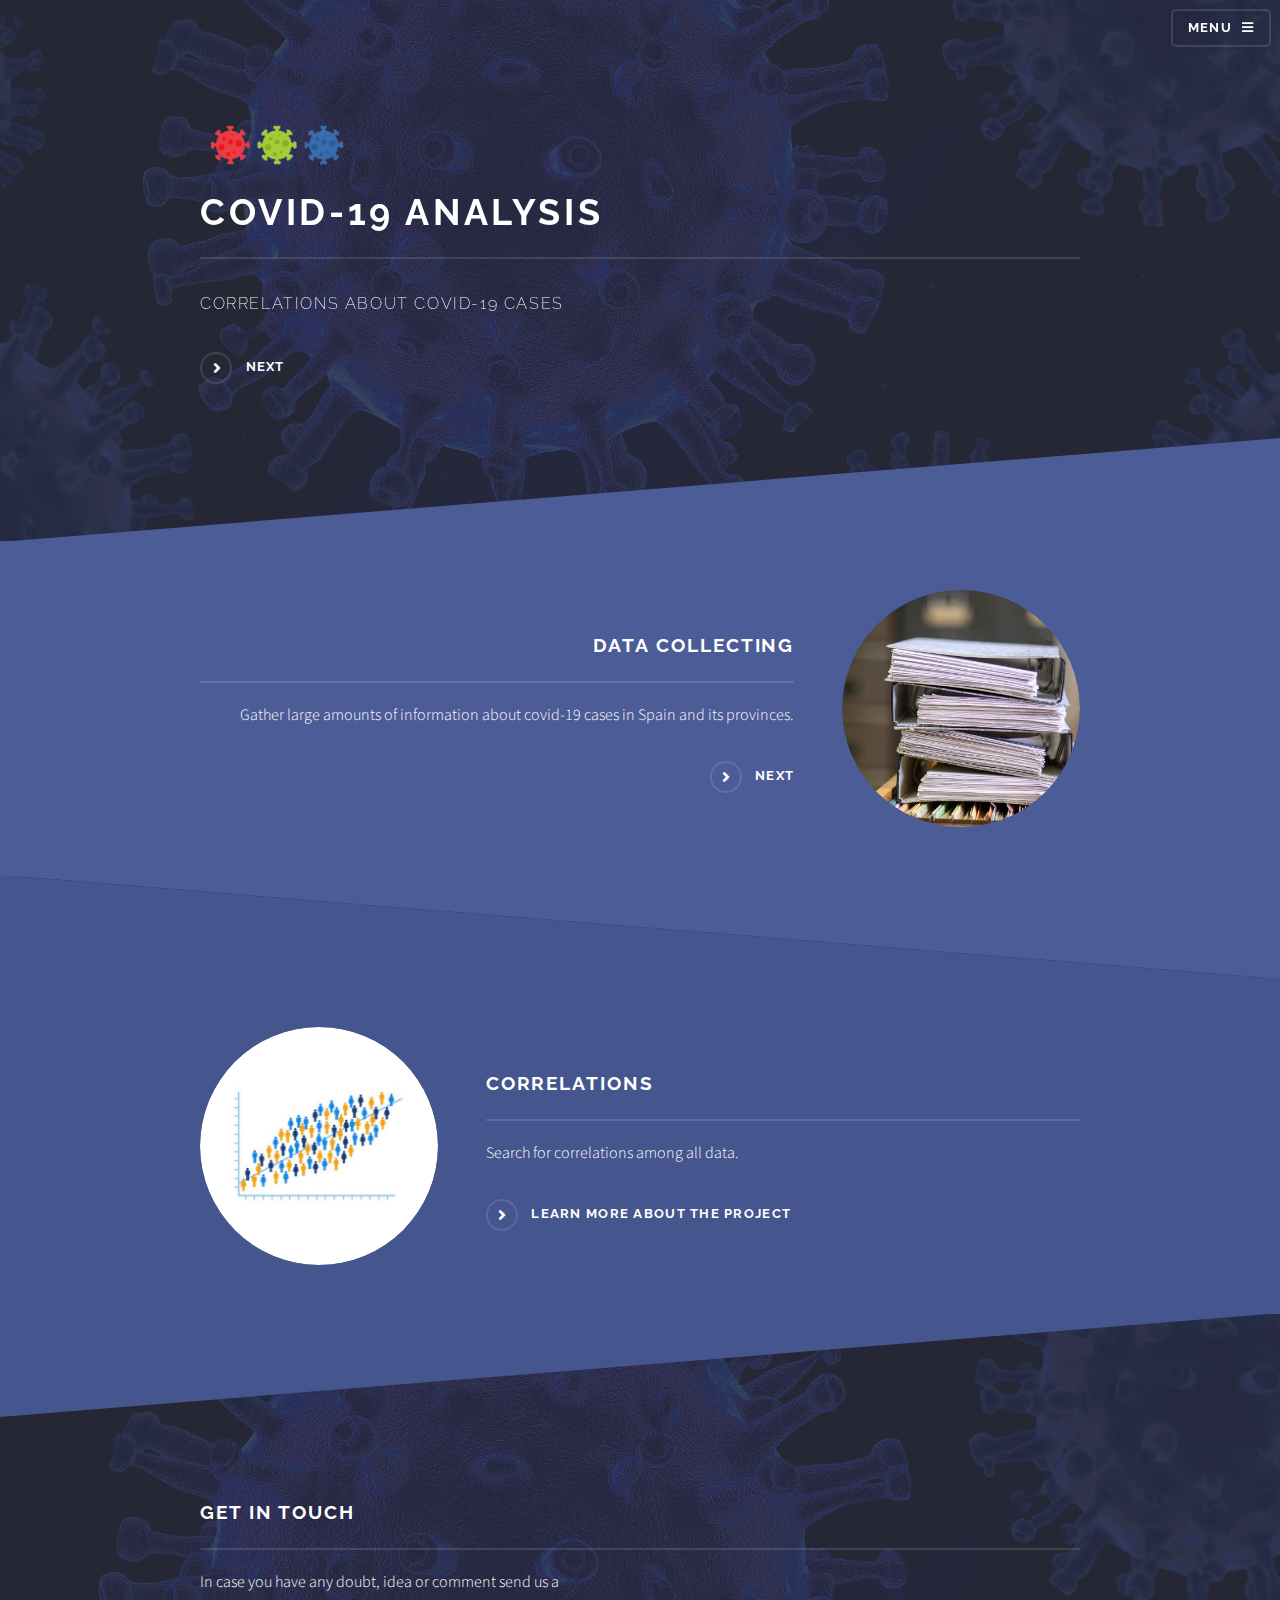
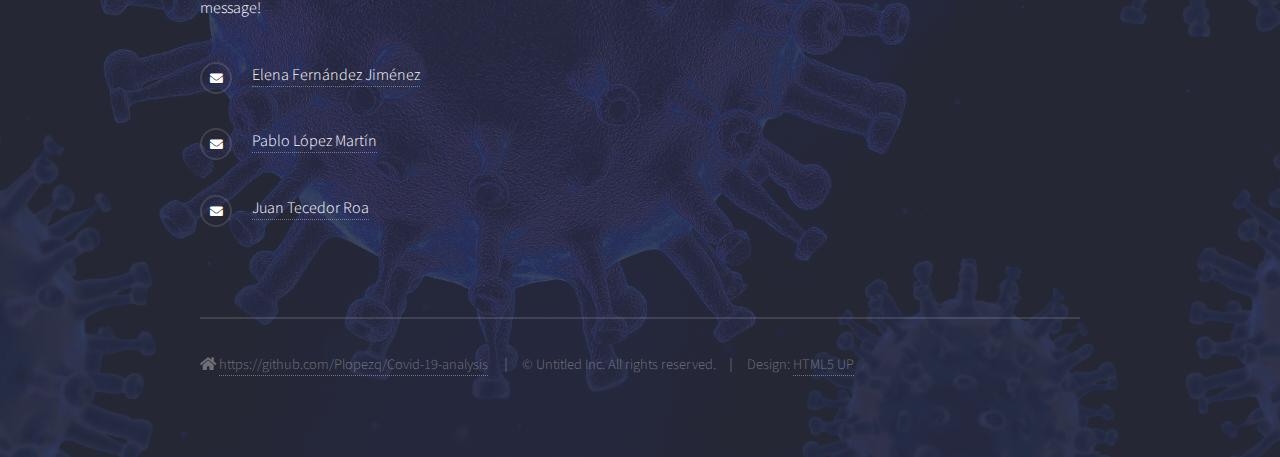
<file: index.html>
<!DOCTYPE HTML>
<!--
	Solid State by HTML5 UP
	html5up.net | @ajlkn
	Free for personal and commercial use under the CCA 3.0 license (html5up.net/license)
-->



<html>
	<head>
		<title>Main - Covid 19 analysis</title>
		<meta charset="utf-8" />
		<meta name="viewport" content="width=device-width, initial-scale=1, user-scalable=no" />
		<link rel="stylesheet" href="assets/css/main.css" />
		<noscript><link rel="stylesheet" href="assets/css/noscript.css" /></noscript>
	</head>
	<body class="is-preload">

		<!-- Page Wrapper -->
			<div id="page-wrapper">

				<!-- Header -->
					<header id="header" class="alt">
						<h1><a href="index.html">Covid-19 analysis</a></h1>
						<nav>
							<a href="#menu">Menu</a>
						</nav>
					</header>

				<!-- Menu -->
					<nav id="menu">
						<div class="inner">
							<h2>Menu</h2>
							<ul class="links">
								<li><a href="index.html">Home</a></li>
								<li><a href="generic.html">About the project</a></li>
								<li><a href="howtouse.html">How to use</a></li>
								<li><a href="results.html">Results</a></li>
								<li><a href="elements.html">Members</a></li>
							</ul>
							<a href="#" class="close">Close</a>
						</div>
					</nav>

				<!-- Banner -->
					<section id="banner">
						<div class="inner">
							<div class="image"><img src="images/covid_index2.png" alt="" /></span></div>
							<h2>Covid-19 Analysis</h2>
							<p>Correlations about covid-19 cases</a></p>
							<a href="#one" class="special">Next</a>
						</div>
					</section>

				<!-- Wrapper -->
					<section id="wrapper">

						<!-- One -->
							<section id="one" class="wrapper spotlight style1">
								<div class="inner">
									<a href="#" class="image"><img src="images/data_index.jpg" alt="" /></a>
									<div class="content">
										<h2 class="major">Data collecting</h2>
										<p>Gather large amounts of information about covid-19 cases in Spain and its provinces.</p>
										<a href="#two" class="special">Next</a>
									</div>
								</div>
							</section>

						<!-- Two -->
							<section id="two" class="wrapper alt spotlight style2">
								<div class="inner">
									<a href="#" class="image"><img src="images/correlation_index.jpg" alt="" /></a>
									<div class="content">
										<h2 class="major">Correlations</h2>
										<p>Search for correlations among all data.</p>
										<a href="generic.html" class="special">Learn more about the project</a>
									</div>
								</div>
							</section>
				<!-- Footer -->
					<section id="footer">
						<div class="inner">
							<h2 class="major">Get in touch</h2>
							<ul class="contact">
								<p>In case you have any doubt, idea or comment send us a message!</p>
								<li class="icon solid fa-envelope"><a href="mailto:elefer11@ucm.es"> Elena Fernández Jiménez </a></li>
								<li class="icon solid fa-envelope"><a href="mailto:pablop14@ucm.es"> Pablo López Martín </a></li>
								<li class="icon solid fa-envelope"><a href="mailto:jtecedor@ucm.es"> Juan Tecedor Roa </a></li>
							</ul>
							<ul class="copyright">
								<li class="icon solid fa-home"> <a href = "https://github.com/Plopezq/Covid-19-analysis">https://github.com/Plopezq/Covid-19-analysis</a></li>
								<li>&copy; Untitled Inc. All rights reserved.</li><li>Design: <a href="http://html5up.net">HTML5 UP</a></li>
							</ul>
						</div>
					</section>
			</div>

		<!-- Scripts -->
			<script src="assets/js/jquery.min.js"></script>
			<script src="assets/js/jquery.scrollex.min.js"></script>
			<script src="assets/js/browser.min.js"></script>
			<script src="assets/js/breakpoints.min.js"></script>
			<script src="assets/js/util.js"></script>
			<script src="assets/js/main.js"></script>

	</body>
</html>
</file>
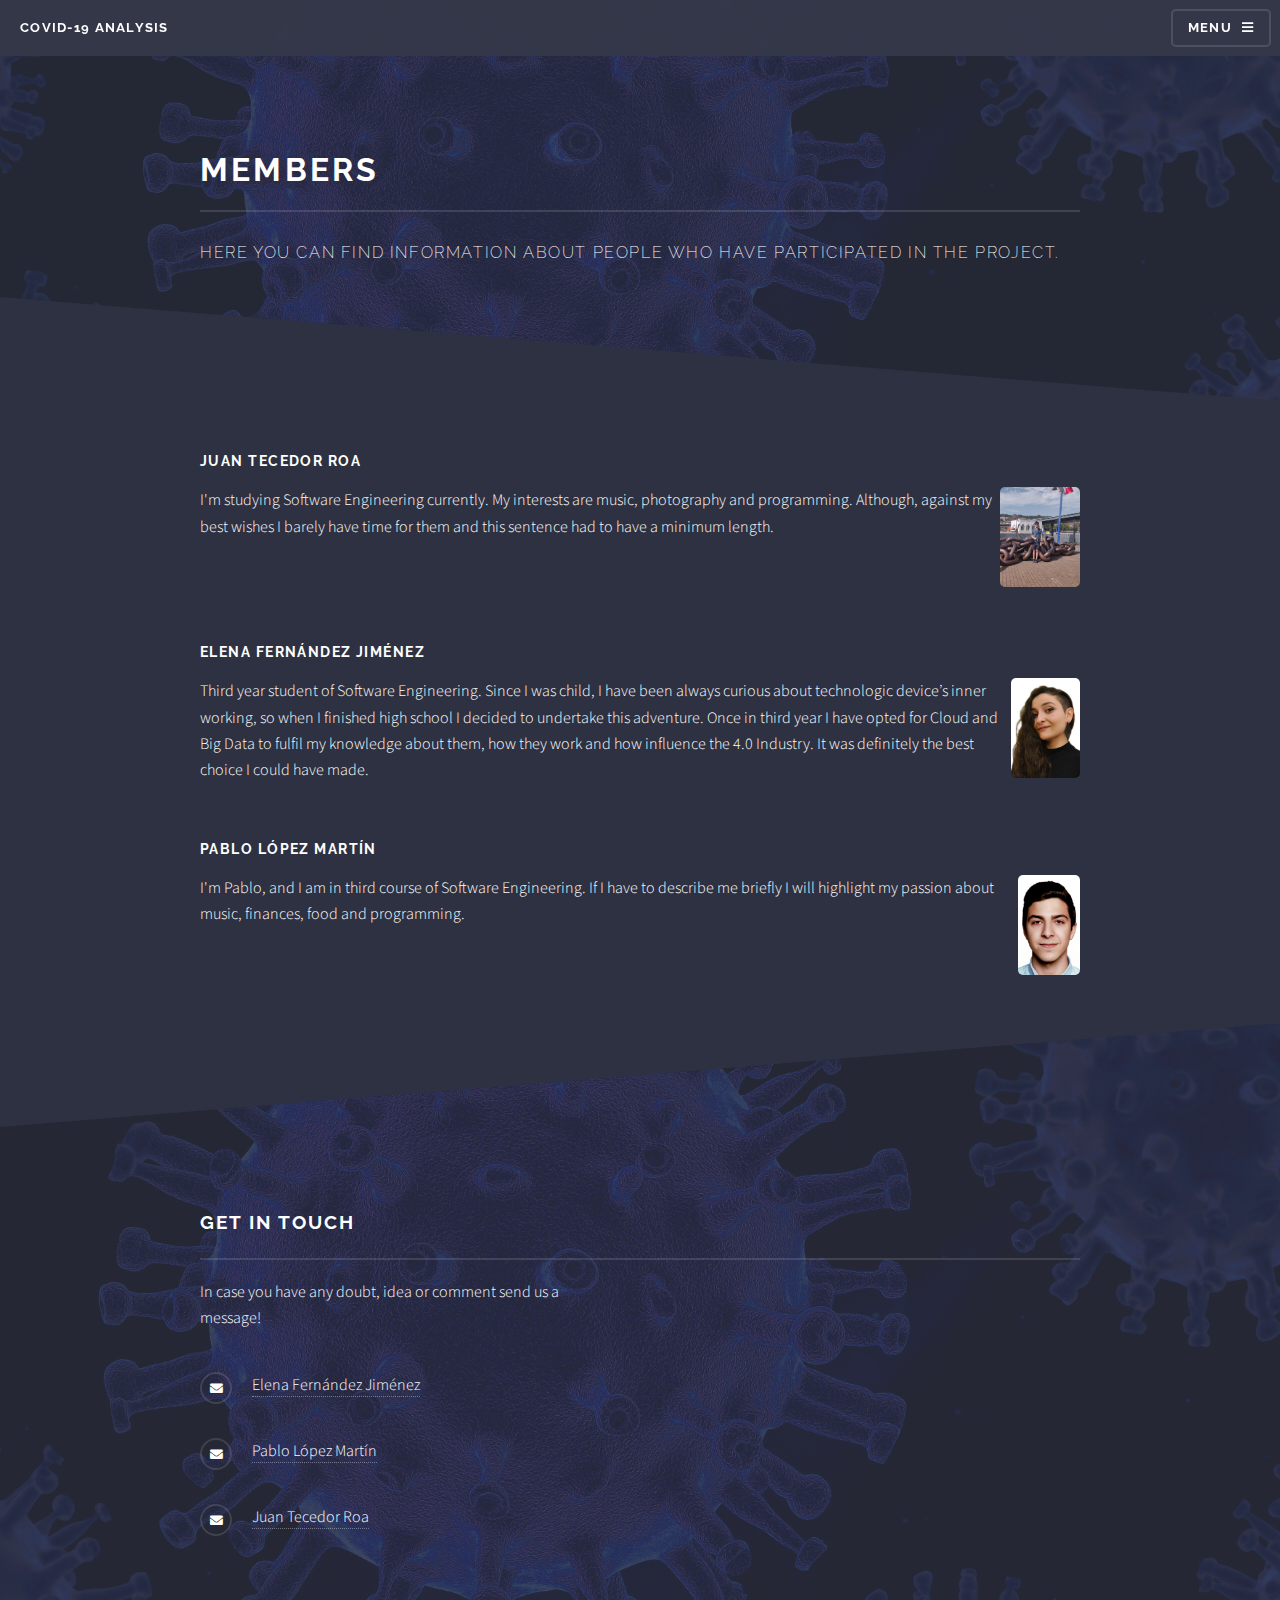
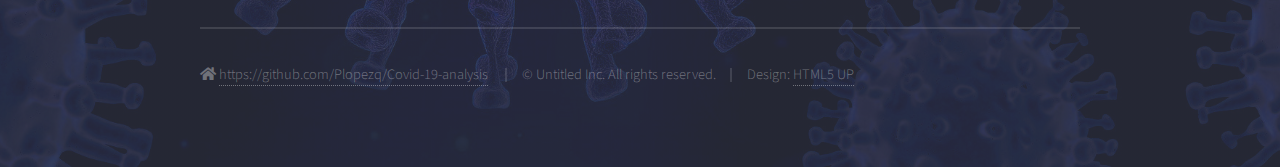
<file: elements.html>
<!DOCTYPE HTML>
<!--
	Solid State by HTML5 UP
	html5up.net | @ajlkn
	Free for personal and commercial use under the CCA 3.0 license (html5up.net/license)
-->



<html>
	<head>
		<title>Members - Covid 19 analysis</title>
		<meta charset="utf-8" />
		<meta name="viewport" content="width=device-width, initial-scale=1, user-scalable=no" />
		<link rel="stylesheet" href="assets/css/main.css" />
		<noscript><link rel="stylesheet" href="assets/css/noscript.css" /></noscript>
	</head>
	<body class="is-preload">

		<!-- Page Wrapper -->
			<div id="page-wrapper">

				<!-- Header -->
					<header id="header">
						<h1><a href="index.html">Covid-19 analysis</a></h1>
						<nav>
							<a href="#menu">Menu</a>
						</nav>
					</header>

				<!-- Menu -->
					<nav id="menu">
						<div class="inner">
							<h2>Menu</h2>
							<ul class="links">
								<li><a href="index.html">Home</a></li>
								<li><a href="generic.html">About the project</a></li>
								<li><a href="howtouse.html">How to use</a></li>
								<li><a href="results.html">Results</a></li>
								<li><a href="elements.html">Members</a></li>
							</ul>
							<a href="#" class="close">Close</a>
						</div>
					</nav>

				<!-- Wrapper -->
					<section id="wrapper">
						<header>
							<div class="inner">
								<h2>Members</h2>
								<p>Here you can find information about people who have participated in the project.</p>
							</div>
						</header>
						<!-- Four -->
							<section id="four" class="wrapper alt style1">
								<div class="inner">
									<section class="features">
										<section>
											<h3>Juan Tecedor Roa</h3>
											<a class="image"><img src="images/Juan.jpg" alt="" style="float:right;" height="100"/>I'm studying Software Engineering currently. My interests are music, photography and programming. Although, against my best wishes I barely have time for them and this sentence had to have a minimum length.</a>
										</section>
										<br><br>
										<section>
											<h3>Elena Fernández Jiménez</h3>
											<a class="image"><img src="images/Elena.jpg" alt="" style="float:right;" height="100"/>Third year student of Software Engineering. Since I was child, I have been always curious about technologic device’s inner working, so when I finished high school I decided to undertake this adventure. Once in third year I have opted for Cloud and Big Data to fulfil my knowledge about them, how they work and how influence the 4.0 Industry. It was definitely the best choice I could have made.</a>	
										</section>
										<br><br>
										<section>
											<h3>Pablo López Martín</h3>
											<a class="image"><img src="images/Pablo.jpg" alt="" style="float:right;" height="100"/>	I'm Pablo, and I am in third course of Software Engineering. If I have to describe me briefly I will highlight my passion about music, finances, food and programming.</a>
										</section>
										
									</section>
								</div>
							</section>

					</section>

				<!-- Footer -->
					<section id="footer">
						<div class="inner">
							<h2 class="major">Get in touch</h2>
							<ul class="contact">
								<p>In case you have any doubt, idea or comment send us a message!</p>
								<li class="icon solid fa-envelope"><a href="mailto:elefer11@ucm.es"> Elena Fernández Jiménez </a></li>
								<li class="icon solid fa-envelope"><a href="mailto:pablop14@ucm.es"> Pablo López Martín </a></li>
								<li class="icon solid fa-envelope"><a href="mailto:jtecedor@ucm.es"> Juan Tecedor Roa </a></li>
							</ul>
							<ul class="copyright">
								<li class="icon solid fa-home"> <a href = "https://github.com/Plopezq/Covid-19-analysis">https://github.com/Plopezq/Covid-19-analysis</a></li>
								<li>&copy; Untitled Inc. All rights reserved.</li><li>Design: <a href="http://html5up.net">HTML5 UP</a></li>
							</ul>
						</div>
					</section>

			</div>

		<!-- Scripts -->
			<script src="assets/js/jquery.min.js"></script>
			<script src="assets/js/jquery.scrollex.min.js"></script>
			<script src="assets/js/browser.min.js"></script>
			<script src="assets/js/breakpoints.min.js"></script>
			<script src="assets/js/util.js"></script>
			<script src="assets/js/main.js"></script>

	</body>
</html>
</file>
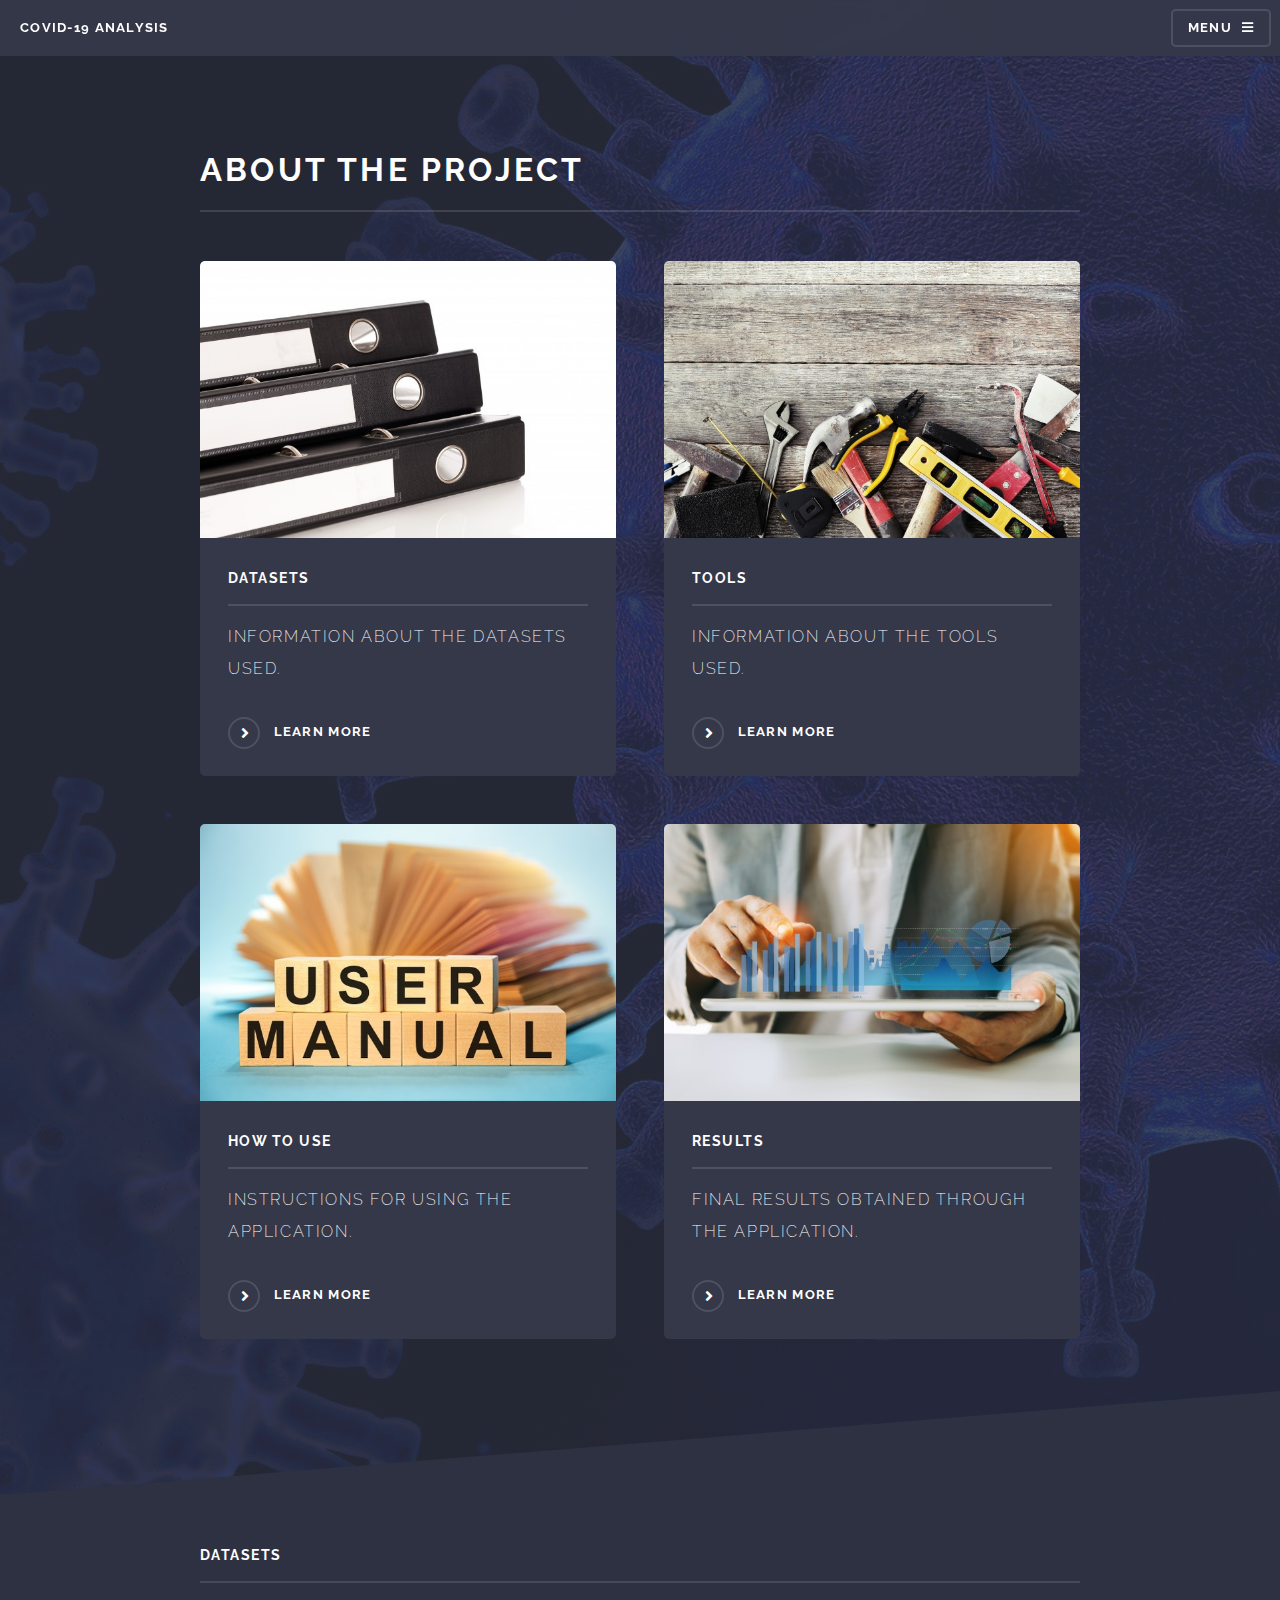
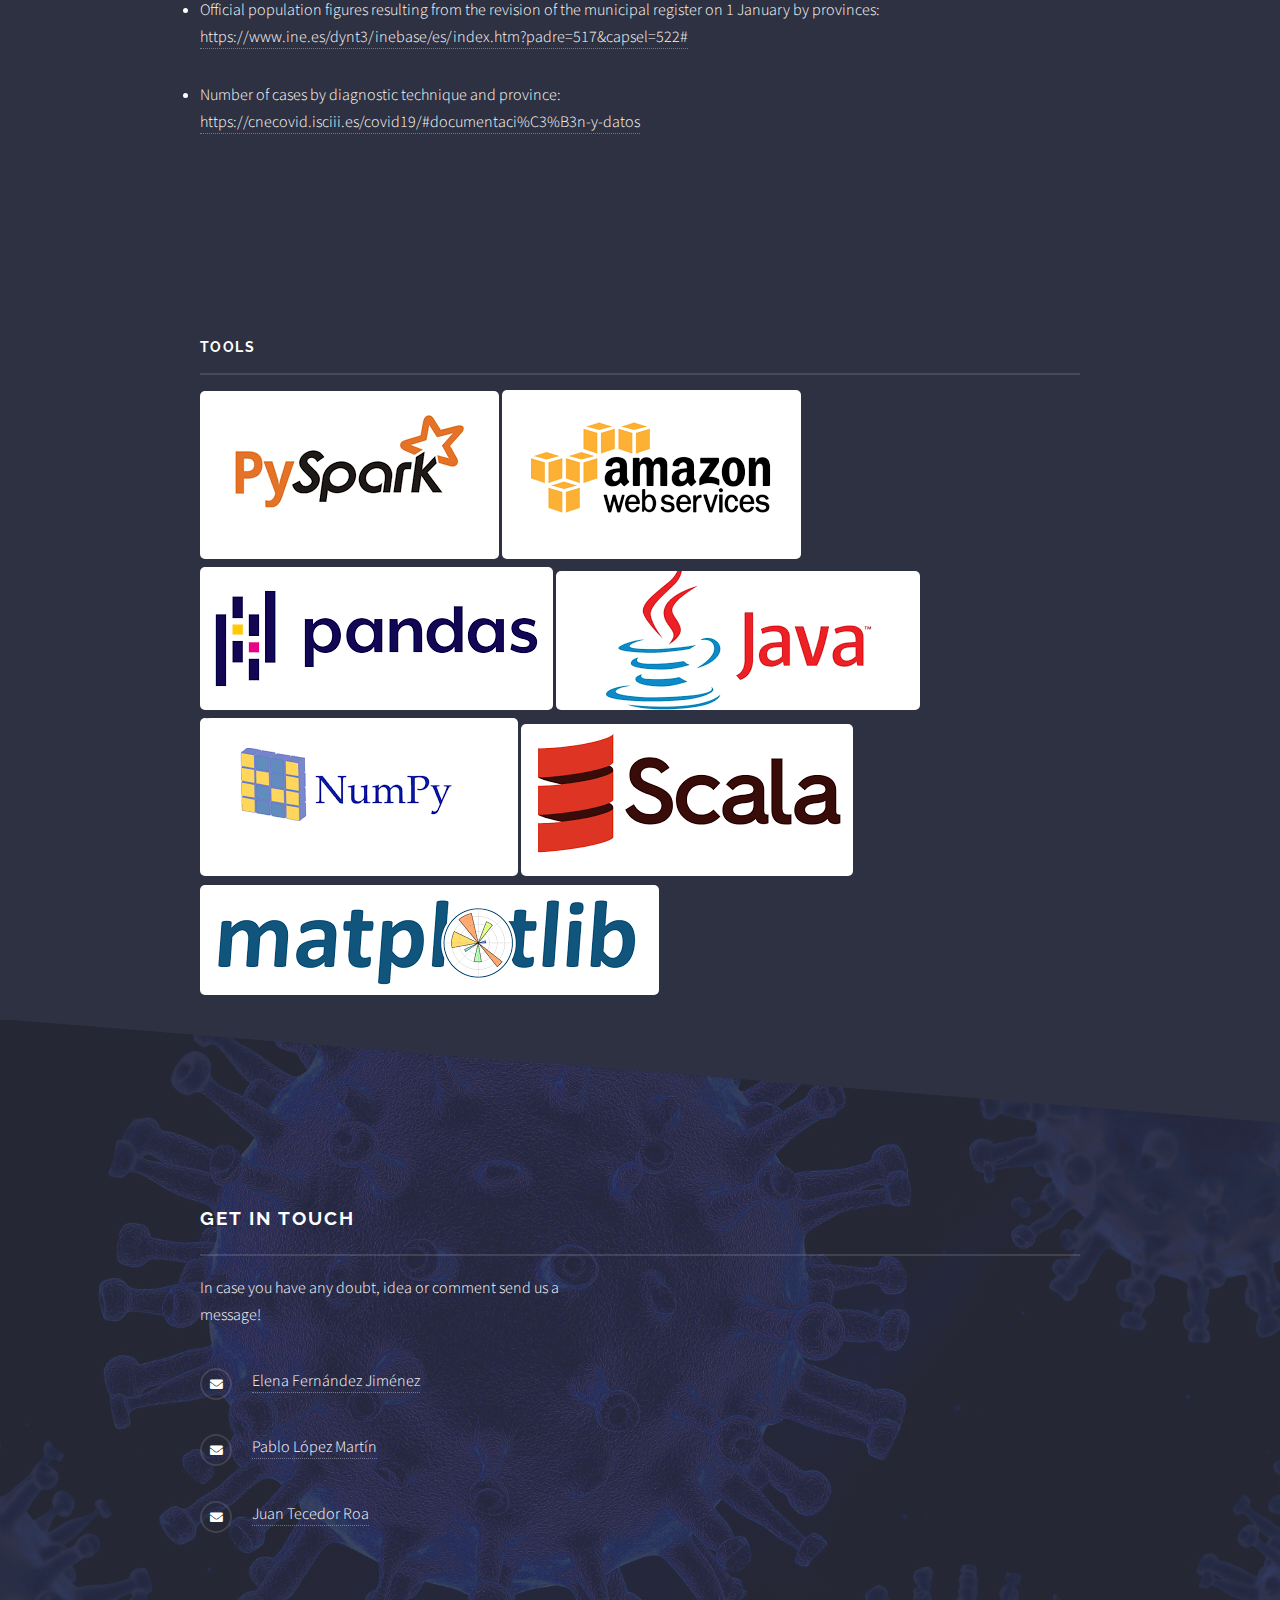
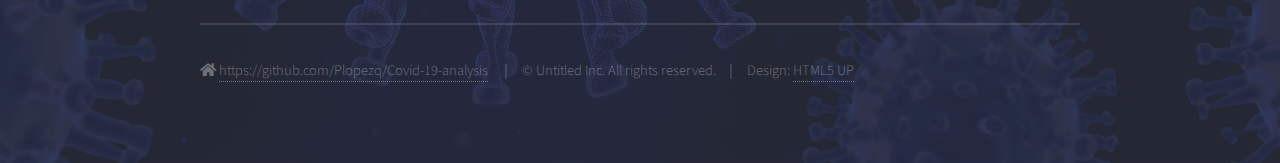
<file: generic.html>
<!DOCTYPE HTML>
<!--
	Solid State by HTML5 UP
	html5up.net | @ajlkn
	Free for personal and commercial use under the CCA 3.0 license (html5up.net/license)
-->
<html>
	<head>
		<title>Project - Covid 19 analysis</title>
		<meta charset="utf-8" />
		<meta name="viewport" content="width=device-width, initial-scale=1, user-scalable=no" />
		<link rel="stylesheet" href="assets/css/main.css" />
		<noscript><link rel="stylesheet" href="assets/css/noscript.css" /></noscript>
	</head>
	<body class="is-preload">

		<!-- Page Wrapper -->
			<div id="page-wrapper">

				<!-- Header -->
					<header id="header">
						<h1><a href="index.html">Covid-19 analysis</a></h1>
						<nav>
							<a href="#menu">Menu</a>
						</nav>
					</header>

					<!-- Menu -->
						<nav id="menu">
							<div class="inner">
								<h2>Menu</h2>
								<ul class="links">
									<li><a href="index.html">Home</a></li>
									<li><a href="generic.html">Project</a></li>
									<li><a href="howtouse.html">How to use</a></li>
									<li><a href="results.html">Results</a></li>
									<li><a href="elements.html">Members</a></li>
								</ul>
								<a href="#" class="close">Close</a>
							</div>
						</nav>

				<!-- Wrapper -->
					<section id="wrapper">
						<header>
							<div class="inner">
								<h2>About the project</h2>
								<section class="features">
										<article>
											<a href="#dataset" class="image"><img src="images/dataset_generic.jpg" alt="" /></a>
											<h3 class="major">Datasets</h3>
											<p>Information about the datasets used.</p>
											<a href="#dataset" class="special">Learn more</a>
										</article>
										<article>
											<a href="#tools" class="image"><img src="images/tools_generic.jpg" alt="" /></a>
											<h3 class="major">Tools</h3>
											<p>Information about the tools used.</p>
											<a href="#tools" class="special">Learn more</a>
										</article>
										<article>
											<a href="howtouse.html" class="image"><img src="images/howtouse_generic.jpg" alt="" /></a>
											<h3 class="major">How to use</h3>
											<p>Instructions for using the application.</p>
											<a href="howtouse.html" class="special">Learn more</a>
										</article>
										<article>
											<a href="results.html" class="image"><img src="images/results_generic.jpg" alt="" /></a>
											<h3 class="major">Results</h3>
											<p>Final results obtained through the application.</p>
											<a href="results.html" class="special">Learn more</a>
										</article>
									</section>
							</div>
						</header>

						<!-- Content -->
							<!-- Dataset -->
							<section id = "dataset">
								<div class="wrapper">
									<div class="inner">
										<h3 class="major">Datasets</h3>
										<li>Official population figures resulting from the revision of the municipal register on 1 January by provinces:</li>
										<p> <a href="https://www.ine.es/dynt3/inebase/es/index.htm?padre=517&capsel=522#" >https://www.ine.es/dynt3/inebase/es/index.htm?padre=517&capsel=522#</a></p>
										<li>Number of cases by diagnostic technique and province:</li>
										<p> <a href="https://cnecovid.isciii.es/covid19/#documentaci%C3%B3n-y-datos" >https://cnecovid.isciii.es/covid19/#documentaci%C3%B3n-y-datos</a></p>
										
									</div>
								</div>
							</section>
							<!-- Tools -->
							<section id = "tools">
								<div class="wrapper">
									<div class="inner">
										<h3 class="major">Tools</h3>
										<a class="image" href = "https://spark.apache.org/docs/latest/api/python/index.html"><img src="images/pyspark.png" alt="" /></a>
										<a class="image" href = "https://aws.amazon.com/es/"><img src="images/aws.png" alt="" /></a>
										<a class="image" href = "https://pandas.pydata.org/"><img src="images/pandas.png" alt="" /></a>
										<a class="image" href = "https://www.java.com/es/"><img src="images/java.png" alt="" /></a>
										<a class="image" href = "https://numpy.org/"><img src="images/numpy.png" alt="" /></a>
										<a class="image" href = "https://www.scala-lang.org/"><img src="images/scala.png" alt="" /></a>
										<a class="image" href = "https://matplotlib.org/"><img src="images/matplotlib.png" alt="" /></a>
									</div>
								</div>
							</section>
					</section>

				<!-- Footer -->
					<section id="footer">
						<div class="inner">
							<h2 class="major">Get in touch</h2>
							<ul class="contact">
								<p>In case you have any doubt, idea or comment send us a message!</p>
								<li class="icon solid fa-envelope"><a href="mailto:elefer11@ucm.es"> Elena Fernández Jiménez </a></li>
								<li class="icon solid fa-envelope"><a href="mailto:pablop14@ucm.es"> Pablo López Martín </a></li>
								<li class="icon solid fa-envelope"><a href="mailto:jtecedor@ucm.es"> Juan Tecedor Roa </a></li>
							</ul>
							<ul class="copyright">
								<li class="icon solid fa-home"> <a href = "https://github.com/Plopezq/Covid-19-analysis">https://github.com/Plopezq/Covid-19-analysis</a></li>
								<li>&copy; Untitled Inc. All rights reserved.</li><li>Design: <a href="http://html5up.net">HTML5 UP</a></li>
							</ul>
						</div>
					</section>

			</div>

		<!-- Scripts -->
			<script src="assets/js/jquery.min.js"></script>
			<script src="assets/js/jquery.scrollex.min.js"></script>
			<script src="assets/js/browser.min.js"></script>
			<script src="assets/js/breakpoints.min.js"></script>
			<script src="assets/js/util.js"></script>
			<script src="assets/js/main.js"></script>

	</body>
</html>
</file>
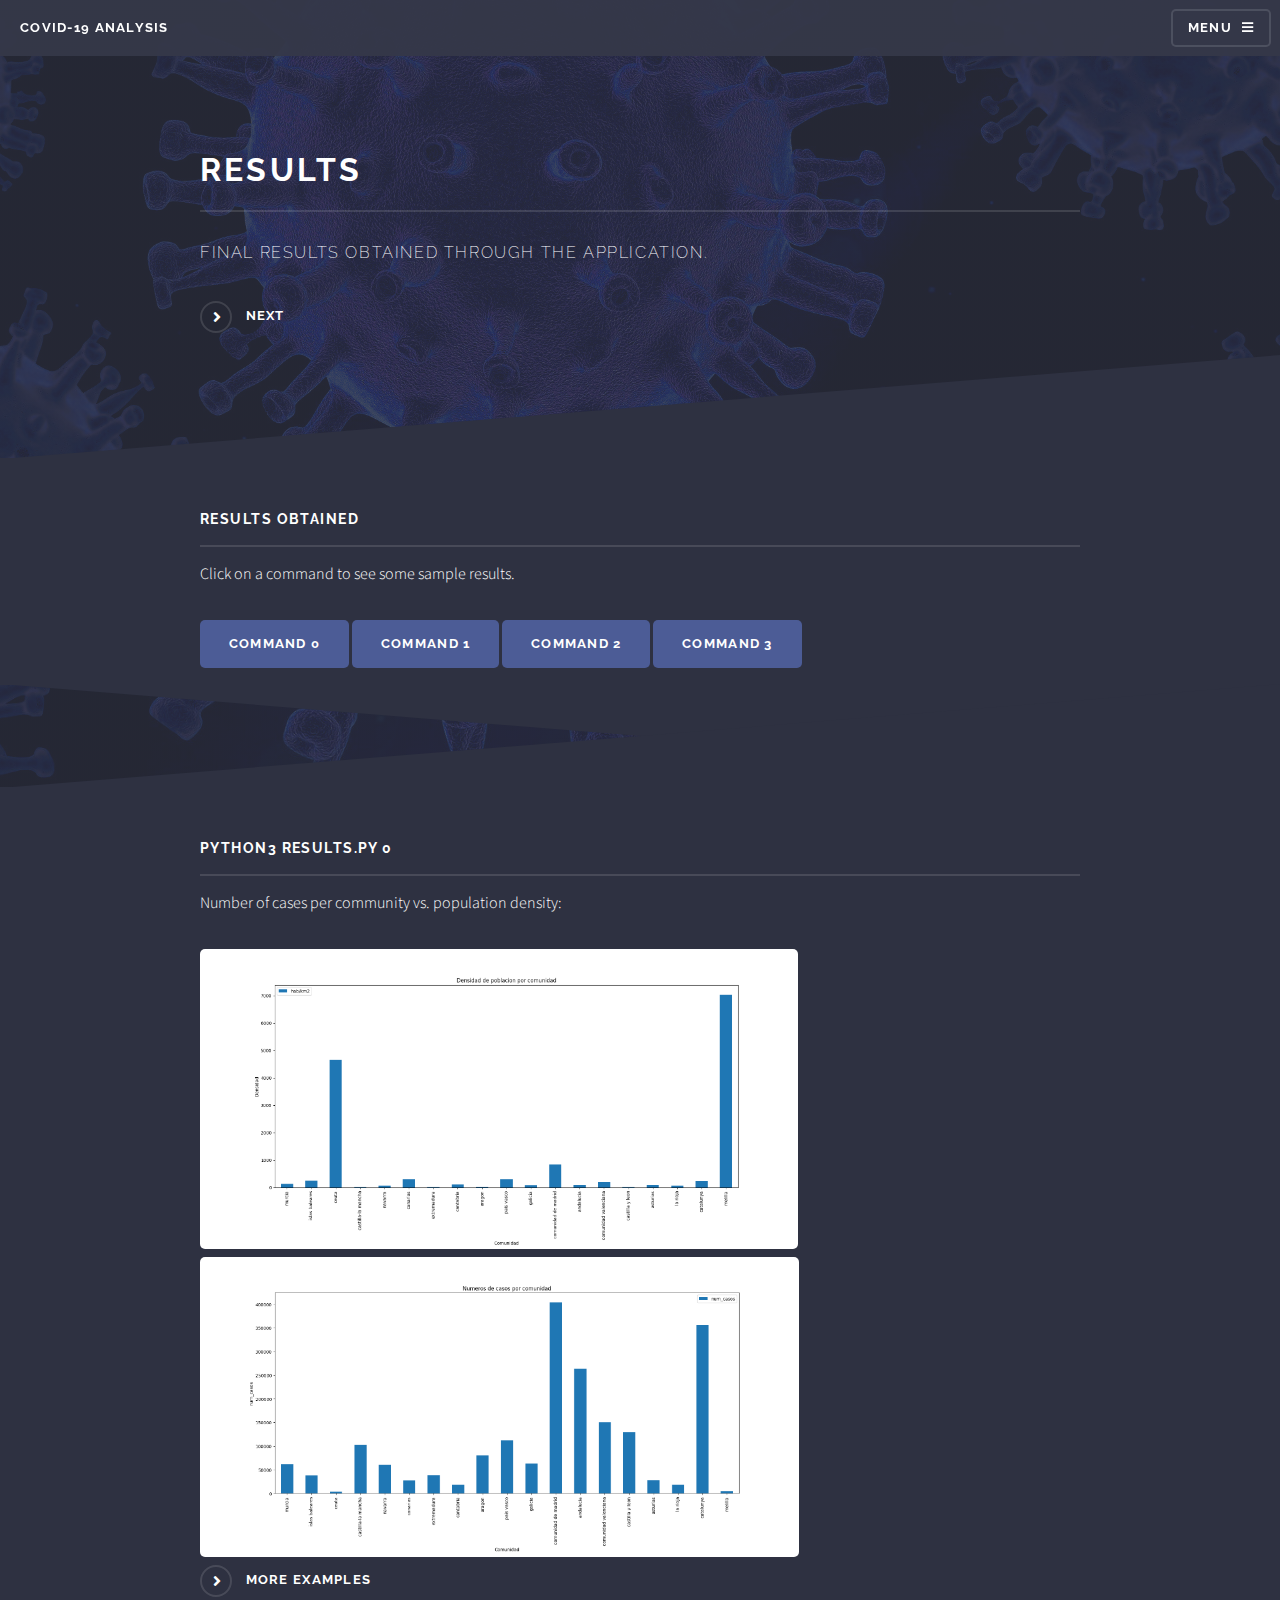
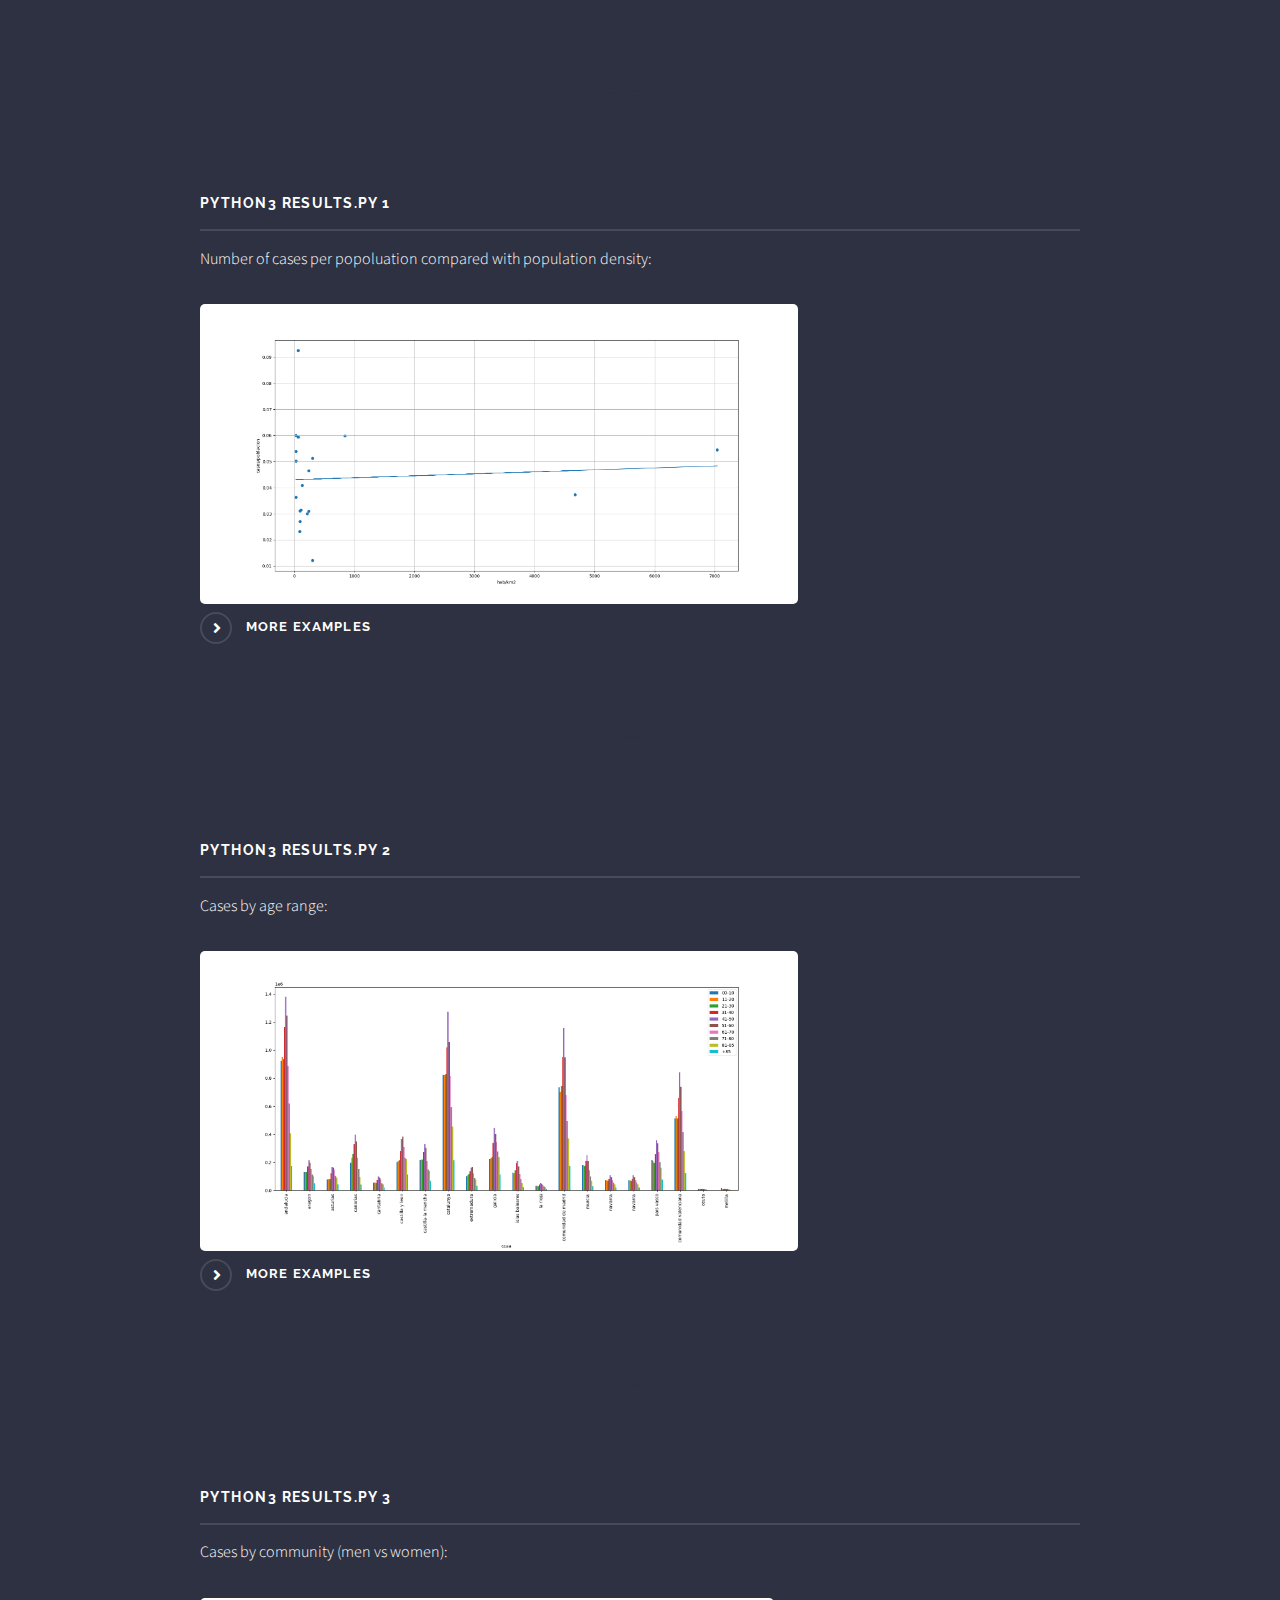
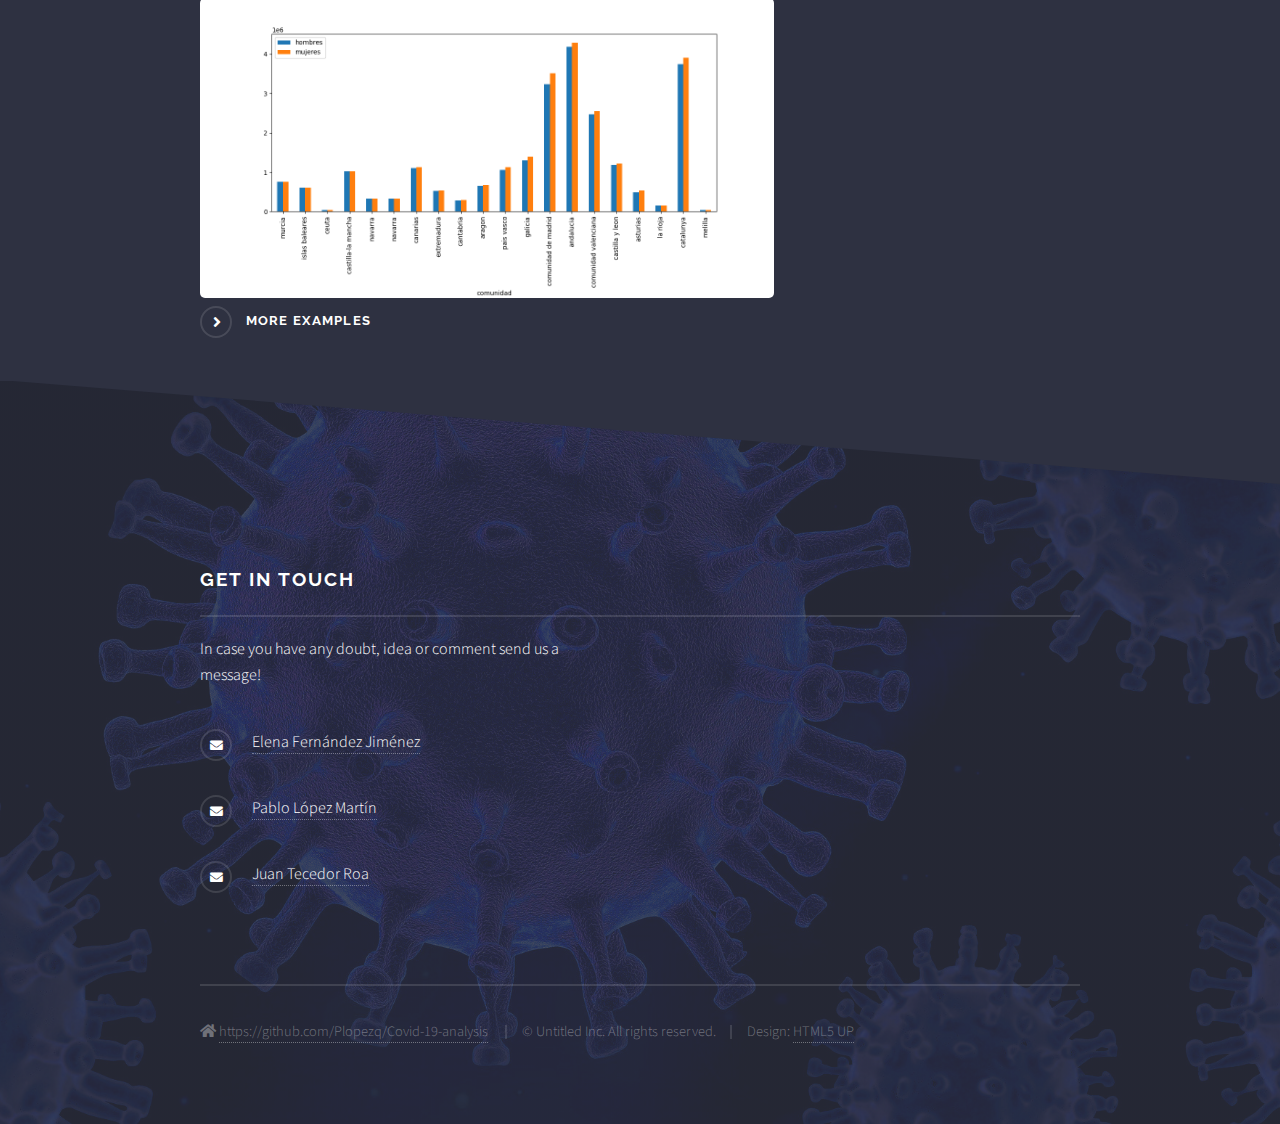
<file: results.html>
<!DOCTYPE HTML>
<!--
	Solid State by HTML5 UP
	html5up.net | @ajlkn
	Free for personal and commercial use under the CCA 3.0 license (html5up.net/license)
-->
<html>
	<head>
		<title>Results - Covid 19 analysis</title>
		<meta charset="utf-8" />
		<meta name="viewport" content="width=device-width, initial-scale=1, user-scalable=no" />
		<link rel="stylesheet" href="assets/css/main.css" />
		<noscript><link rel="stylesheet" href="assets/css/noscript.css" /></noscript>
	</head>
	<body class="is-preload">

		<!-- Page Wrapper -->
			<div id="page-wrapper">

				<!-- Header -->
					<header id="header">
						<h1><a href="index.html">Covid-19 analysis</a></h1>
						<nav>
							<a href="#menu">Menu</a>
						</nav>
					</header>

					<!-- Menu -->
						<nav id="menu">
							<div class="inner">
								<h2>Menu</h2>
								<ul class="links">
									<li><a href="index.html">Home</a></li>
									<li><a href="generic.html">About the project</a></li>
									<li><a href="howtouse.html">How to use</a></li>
									<li><a href="results.html">Results</a></li>
									<li><a href="elements.html">Members</a></li>
								</ul>
								<a href="#" class="close">Close</a>
							</div>
						</nav>

				<!-- Wrapper -->
					<section id="wrapper">
						<header>
							<div class="inner">
								<h2>Results</h2>
								<section id = "resultstitle">
										<p>Final results obtained through the application.</p>
										<a href="#results" class="special">Next</a>
									</section>
							</div>
						</header>

						<!-- Results examples-->
														
							<section id = "results">
								<div class="wrapper">
									<div class="inner">
										<h3 class="major">Results obtained</h3>
										<p>Click on a command to see some sample results.</p>
										<a href ="#Command_0" class = "button primary"> Command 0 </a>
										<a href ="#Command_1" class = "button primary"> Command 1 </a>
										<a href ="#Command_2" class = "button primary"> Command 2 </a>
										<a href ="#Command_3" class = "button primary"> Command 3 </a> 
									</div>
								</div>
							</section>
							
							<section id ="Command_0">
								<div class="wrapper">
									<div class="inner">
										<h3 class="major"> python3 results.py 0</h3>
										<p>Number of cases per community vs. population density:</p>
										<a class="image"><img src="images/comando_0-1.png" alt="" height="300"/></a>
										<a class="image"><img src="images/comando_0-2.png" alt="" height="300"/></a>
										<a href="#results" class="special">More examples</a>
									</div>
								</div>
							</section>
							
							<section id ="Command_1">
								<div class="wrapper">
									<div class="inner">
										<h3 class="major"> python3 results.py 1</h3>
										<p>Number of cases per popoluation compared with population density:</p>
										<a class="image"><img src="images/comando_1.png" alt="" height="300"/></a>
										<a href="#results" class="special">More examples</a>
									</div>
								</div>
							</section>
							
							<section id ="Command_2">
								<div class="wrapper">
									<div class="inner">
										<h3 class="major"> python3 results.py 2</h3>
										<p>Cases by age range:</p>
										<a class="image"><img src="images/comando_2.png" alt="" height="300"/></a>
										<a href="#results" class="special">More examples</a>
									</div>
								</div>
							</section>
							
							<section id ="Command_3">
								<div class="wrapper">
									<div class="inner">
										<h3 class="major"> python3 results.py 3</h3>
										<p>Cases by community (men vs women):</p>
										<a class="image"><img src="images/comando_3.png" alt="" height="300"/></a>
										<a href="#results" class="special">More examples</a>
									</div>
								</div>
							</section>
					</section>

				<!-- Footer -->
					<section id="footer">
						<div class="inner">
							<h2 class="major">Get in touch</h2>
							<ul class="contact">
								<p>In case you have any doubt, idea or comment send us a message!</p>
								<li class="icon solid fa-envelope"><a href="mailto:elefer11@ucm.es"> Elena Fernández Jiménez </a></li>
								<li class="icon solid fa-envelope"><a href="mailto:pablop14@ucm.es"> Pablo López Martín </a></li>
								<li class="icon solid fa-envelope"><a href="mailto:jtecedor@ucm.es"> Juan Tecedor Roa </a></li>
							</ul>
							<ul class="copyright">
								<li class="icon solid fa-home"> <a href = "https://github.com/Plopezq/Covid-19-analysis">https://github.com/Plopezq/Covid-19-analysis</a></li>
								<li>&copy; Untitled Inc. All rights reserved.</li><li>Design: <a href="http://html5up.net">HTML5 UP</a></li>
							</ul>
						</div>
					</section>

			</div>

		<!-- Scripts -->
			<script src="assets/js/jquery.min.js"></script>
			<script src="assets/js/jquery.scrollex.min.js"></script>
			<script src="assets/js/browser.min.js"></script>
			<script src="assets/js/breakpoints.min.js"></script>
			<script src="assets/js/util.js"></script>
			<script src="assets/js/main.js"></script>

	</body>
</html>
</file>
<file: assets/css/noscript.css>
/*
	Solid State by HTML5 UP
	html5up.net | @ajlkn
	Free for personal and commercial use under the CCA 3.0 license (html5up.net/license)
*/

/* Banner */

	body.is-preload #banner .logo {
		-moz-transform: none;
		-webkit-transform: none;
		-ms-transform: none;
		transform: none;
		opacity: 1;
	}

	body.is-preload #banner h2 {
		opacity: 1;
		-moz-transform: none;
		-webkit-transform: none;
		-ms-transform: none;
		transform: none;
		-moz-filter: none;
		-webkit-filter: none;
		-ms-filter: none;
		filter: none;
	}

	body.is-preload #banner p {
		opacity: 01;
		-moz-transform: none;
		-webkit-transform: none;
		-ms-transform: none;
		transform: none;
		-moz-filter: none;
		-webkit-filter: none;
		-ms-filter: none;
		filter: none;
	}
</file>
<file: assets/css/main.css>
@import url(fontawesome-all.min.css);
@import url("https://fonts.googleapis.com/css?family=Raleway:200,700|Source+Sans+Pro:300,600,300italic,600italic");

/*
	Solid State by HTML5 UP
	html5up.net | @ajlkn
	Free for personal and commercial use under the CCA 3.0 license (html5up.net/license)
*/

html, body, div, span, applet, object,
iframe, h1, h2, h3, h4, h5, h6, p, blockquote,
pre, a, abbr, acronym, address, big, cite,
code, del, dfn, em, img, ins, kbd, q, s, samp,
small, strike, strong, sub, sup, tt, var, b,
u, i, center, dl, dt, dd, ol, ul, li, fieldset,
form, label, legend, table, caption, tbody,
tfoot, thead, tr, th, td, article, aside,
canvas, details, embed, figure, figcaption,
footer, header, hgroup, menu, nav, output, ruby,
section, summary, time, mark, audio, video {
	margin: 0;
	padding: 0;
	border: 0;
	font-size: 100%;
	font: inherit;
	vertical-align: baseline;}

article, aside, details, figcaption, figure,
footer, header, hgroup, menu, nav, section {
	display: block;}

body {
	line-height: 1;
}

ol, ul {
	list-style: none;
}

blockquote, q {
	quotes: none;
}

	blockquote:before, blockquote:after, q:before, q:after {
		content: '';
		content: none;
	}

table {
	border-collapse: collapse;
	border-spacing: 0;
}

body {
	-webkit-text-size-adjust: none;
}

mark {
	background-color: transparent;
	color: inherit;
}

input::-moz-focus-inner {
	border: 0;
	padding: 0;
}

input, select, textarea {
	-moz-appearance: none;
	-webkit-appearance: none;
	-ms-appearance: none;
	appearance: none;
}

/* Basic */

	@-ms-viewport {
		width: device-width;
	}

	body {
		-ms-overflow-style: scrollbar;
	}

	@media screen and (max-width: 480px) {

		html, body {
			min-width: 320px;
		}

	}

	html {
		box-sizing: border-box;
	}

	*, *:before, *:after {
		box-sizing: inherit;
	}

	body {
		background-color: #2e3141;
		background-image: linear-gradient(to top, rgba(46, 49, 65, 0.8), rgba(46, 49, 65, 0.8)), url("../../images/bg.jpg");
		background-size: auto, cover;
		background-attachment: fixed, fixed;
		background-position: center, center;
	}

		body.is-preload *, body.is-preload *:before, body.is-preload *:after {
			-moz-animation: none !important;
			-webkit-animation: none !important;
			-ms-animation: none !important;
			animation: none !important;
			-moz-transition: none !important;
			-webkit-transition: none !important;
			-ms-transition: none !important;
			transition: none !important;
		}

/* Type */

	body, input, select, textarea {
		color: #ffffff;
		font-family: "Source Sans Pro", Helvetica, sans-serif;
		font-size: 16.5pt;
		font-weight: 300;
		line-height: 1.65;
	}

		@media screen and (max-width: 1680px) {

			body, input, select, textarea {
				font-size: 13pt;
			}

		}

		@media screen and (max-width: 1280px) {

			body, input, select, textarea {
				font-size: 12pt;
			}

		}

		@media screen and (max-width: 980px) {

			body, input, select, textarea {
				font-size: 12pt;
			}

		}

		@media screen and (max-width: 736px) {

			body, input, select, textarea {
				font-size: 12pt;
			}

		}

		@media screen and (max-width: 480px) {

			body, input, select, textarea {
				font-size: 12pt;
			}

		}

	a {
		-moz-transition: color 0.2s ease-in-out, border-bottom-color 0.2s ease-in-out;
		-webkit-transition: color 0.2s ease-in-out, border-bottom-color 0.2s ease-in-out;
		-ms-transition: color 0.2s ease-in-out, border-bottom-color 0.2s ease-in-out;
		transition: color 0.2s ease-in-out, border-bottom-color 0.2s ease-in-out;
		border-bottom: dotted 1px rgba(255, 255, 255, 0.35);
		color: #ffffff;
		text-decoration: none;
	}

		a:hover {
			border-bottom-color: transparent;
			color: #ffffff !important;
		}

		a.special:not(.button) {
			text-decoration: none;
			border-bottom: 0;
			display: block;
			font-family: Raleway, Helvetica, sans-serif;
			font-size: 0.8em;
			font-weight: 700;
			letter-spacing: 0.1em;
			margin: 0 0 2em 0;
			text-transform: uppercase;
		}

			a.special:not(.button):before {
				-moz-osx-font-smoothing: grayscale;
				-webkit-font-smoothing: antialiased;
				display: inline-block;
				font-style: normal;
				font-variant: normal;
				text-rendering: auto;
				line-height: 1;
				text-transform: none !important;
				font-family: 'Font Awesome 5 Free';
				font-weight: 900;
			}

			a.special:not(.button):before {
				-moz-transition: background-color 0.2s ease-in-out;
				-webkit-transition: background-color 0.2s ease-in-out;
				-ms-transition: background-color 0.2s ease-in-out;
				transition: background-color 0.2s ease-in-out;
				border-radius: 100%;
				border: solid 2px rgba(255, 255, 255, 0.125);
				content: '\f105';
				display: inline-block;
				font-size: 1.25em;
				height: 2em;
				line-height: 1.75em;
				margin-right: 0.85em;
				text-align: center;
				text-indent: 0.15em;
				vertical-align: middle;
				width: 2em;
			}

			a.special:not(.button):hover:before {
				background-color: rgba(255, 255, 255, 0.025);
			}

			a.special:not(.button):active:before {
				background-color: rgba(255, 255, 255, 0.075);
			}

	strong, b {
		color: #ffffff;
		font-weight: 600;
	}

	em, i {
		font-style: italic;
	}

	p {
		margin: 0 0 2em 0;
	}

	h1, h2, h3, h4, h5, h6 {
		color: #ffffff;
		font-family: Raleway, Helvetica, sans-serif;
		font-weight: 700;
		letter-spacing: 0.1em;
		margin: 0 0 1em 0;
		text-transform: uppercase;
	}

		h1 a, h2 a, h3 a, h4 a, h5 a, h6 a {
			color: inherit;
			text-decoration: none;
			border-bottom: 0;
		}

		h1 span, h2 span, h3 span, h4 span, h5 span, h6 span {
			font-weight: 200;
		}

		h1.major, h2.major, h3.major, h4.major, h5.major, h6.major {
			padding-bottom: 1em;
			border-bottom: solid 2px rgba(255, 255, 255, 0.125);
		}

	h2 {
		font-size: 1.2em;
	}

	h3 {
		font-size: 0.9em;
	}

	h4 {
		font-size: 0.7em;
	}

	h5 {
		font-size: 0.7em;
	}

	h6 {
		font-size: 0.7em;
	}

	@media screen and (max-width: 736px) {

		h2 {
			font-size: 1em;
		}

		h3 {
			font-size: 0.8em;
		}

	}

	sub {
		font-size: 0.8em;
		position: relative;
		top: 0.5em;
	}

	sup {
		font-size: 0.8em;
		position: relative;
		top: -0.5em;
	}

	blockquote {
		border-left: solid 4px rgba(255, 255, 255, 0.125);
		font-style: italic;
		margin: 0 0 2em 0;
		padding: 0.5em 0 0.5em 2em;
	}

	code {
		background: rgba(255, 255, 255, 0.025);
		border-radius: 5px;
		border: solid 2px rgba(255, 255, 255, 0.125);
		font-family: "Courier New", monospace;
		font-size: 0.9em;
		margin: 0 0.25em;
		padding: 0.25em 0.65em;
	}

	pre {
		-webkit-overflow-scrolling: touch;
		font-family: "Courier New", monospace;
		font-size: 0.9em;
		margin: 0 0 2em 0;
	}

		pre code {
			display: block;
			line-height: 1.75em;
			padding: 1em 1.5em;
			overflow-x: auto;
		}

	hr {
		border: 0;
		border-bottom: solid 2px rgba(255, 255, 255, 0.125);
		margin: 2.5em 0;
	}

		hr.major {
			margin: 4em 0;
		}

	.align-left {
		text-align: left;
	}

	.align-center {
		text-align: center;
	}

	.align-right {
		text-align: right;
	}

/* Row */

	.row {
		display: flex;
		flex-wrap: wrap;
		box-sizing: border-box;
		align-items: stretch;
	}

		.row > * {
			box-sizing: border-box;
		}

		.row.gtr-uniform > * > :last-child {
			margin-bottom: 0;
		}

		.row.aln-left {
			justify-content: flex-start;
		}

		.row.aln-center {
			justify-content: center;
		}

		.row.aln-right {
			justify-content: flex-end;
		}

		.row.aln-top {
			align-items: flex-start;
		}

		.row.aln-middle {
			align-items: center;
		}

		.row.aln-bottom {
			align-items: flex-end;
		}

		.row > .imp {
			order: -1;
		}

		.row > .col-1 {
			width: 8.33333%;
		}

		.row > .off-1 {
			margin-left: 8.33333%;
		}

		.row > .col-2 {
			width: 16.66667%;
		}

		.row > .off-2 {
			margin-left: 16.66667%;
		}

		.row > .col-3 {
			width: 25%;
		}

		.row > .off-3 {
			margin-left: 25%;
		}

		.row > .col-4 {
			width: 33.33333%;
		}

		.row > .off-4 {
			margin-left: 33.33333%;
		}

		.row > .col-5 {
			width: 41.66667%;
		}

		.row > .off-5 {
			margin-left: 41.66667%;
		}

		.row > .col-6 {
			width: 50%;
		}

		.row > .off-6 {
			margin-left: 50%;
		}

		.row > .col-7 {
			width: 58.33333%;
		}

		.row > .off-7 {
			margin-left: 58.33333%;
		}

		.row > .col-8 {
			width: 66.66667%;
		}

		.row > .off-8 {
			margin-left: 66.66667%;
		}

		.row > .col-9 {
			width: 75%;
		}

		.row > .off-9 {
			margin-left: 75%;
		}

		.row > .col-10 {
			width: 83.33333%;
		}

		.row > .off-10 {
			margin-left: 83.33333%;
		}

		.row > .col-11 {
			width: 91.66667%;
		}

		.row > .off-11 {
			margin-left: 91.66667%;
		}

		.row > .col-12 {
			width: 100%;
		}

		.row > .off-12 {
			margin-left: 100%;
		}

		.row.gtr-0 {
			margin-top: 0;
			margin-left: 0em;
		}

			.row.gtr-0 > * {
				padding: 0 0 0 0em;
			}

			.row.gtr-0.gtr-uniform {
				margin-top: 0em;
			}

				.row.gtr-0.gtr-uniform > * {
					padding-top: 0em;
				}

		.row.gtr-25 {
			margin-top: 0;
			margin-left: -0.4375em;
		}

			.row.gtr-25 > * {
				padding: 0 0 0 0.4375em;
			}

			.row.gtr-25.gtr-uniform {
				margin-top: -0.4375em;
			}

				.row.gtr-25.gtr-uniform > * {
					padding-top: 0.4375em;
				}

		.row.gtr-50 {
			margin-top: 0;
			margin-left: -0.875em;
		}

			.row.gtr-50 > * {
				padding: 0 0 0 0.875em;
			}

			.row.gtr-50.gtr-uniform {
				margin-top: -0.875em;
			}

				.row.gtr-50.gtr-uniform > * {
					padding-top: 0.875em;
				}

		.row {
			margin-top: 0;
			margin-left: -1.75em;
		}

			.row > * {
				padding: 0 0 0 1.75em;
			}

			.row.gtr-uniform {
				margin-top: -1.75em;
			}

				.row.gtr-uniform > * {
					padding-top: 1.75em;
				}

		.row.gtr-150 {
			margin-top: 0;
			margin-left: -2.625em;
		}

			.row.gtr-150 > * {
				padding: 0 0 0 2.625em;
			}

			.row.gtr-150.gtr-uniform {
				margin-top: -2.625em;
			}

				.row.gtr-150.gtr-uniform > * {
					padding-top: 2.625em;
				}

		.row.gtr-200 {
			margin-top: 0;
			margin-left: -3.5em;
		}

			.row.gtr-200 > * {
				padding: 0 0 0 3.5em;
			}

			.row.gtr-200.gtr-uniform {
				margin-top: -3.5em;
			}

				.row.gtr-200.gtr-uniform > * {
					padding-top: 3.5em;
				}

		@media screen and (max-width: 1680px) {

			.row {
				display: flex;
				flex-wrap: wrap;
				box-sizing: border-box;
				align-items: stretch;
			}

				.row > * {
					box-sizing: border-box;
				}

				.row.gtr-uniform > * > :last-child {
					margin-bottom: 0;
				}

				.row.aln-left {
					justify-content: flex-start;
				}

				.row.aln-center {
					justify-content: center;
				}

				.row.aln-right {
					justify-content: flex-end;
				}

				.row.aln-top {
					align-items: flex-start;
				}

				.row.aln-middle {
					align-items: center;
				}

				.row.aln-bottom {
					align-items: flex-end;
				}

				.row > .imp-xlarge {
					order: -1;
				}

				.row > .col-1-xlarge {
					width: 8.33333%;
				}

				.row > .off-1-xlarge {
					margin-left: 8.33333%;
				}

				.row > .col-2-xlarge {
					width: 16.66667%;
				}

				.row > .off-2-xlarge {
					margin-left: 16.66667%;
				}

				.row > .col-3-xlarge {
					width: 25%;
				}

				.row > .off-3-xlarge {
					margin-left: 25%;
				}

				.row > .col-4-xlarge {
					width: 33.33333%;
				}

				.row > .off-4-xlarge {
					margin-left: 33.33333%;
				}

				.row > .col-5-xlarge {
					width: 41.66667%;
				}

				.row > .off-5-xlarge {
					margin-left: 41.66667%;
				}

				.row > .col-6-xlarge {
					width: 50%;
				}

				.row > .off-6-xlarge {
					margin-left: 50%;
				}

				.row > .col-7-xlarge {
					width: 58.33333%;
				}

				.row > .off-7-xlarge {
					margin-left: 58.33333%;
				}

				.row > .col-8-xlarge {
					width: 66.66667%;
				}

				.row > .off-8-xlarge {
					margin-left: 66.66667%;
				}

				.row > .col-9-xlarge {
					width: 75%;
				}

				.row > .off-9-xlarge {
					margin-left: 75%;
				}

				.row > .col-10-xlarge {
					width: 83.33333%;
				}

				.row > .off-10-xlarge {
					margin-left: 83.33333%;
				}

				.row > .col-11-xlarge {
					width: 91.66667%;
				}

				.row > .off-11-xlarge {
					margin-left: 91.66667%;
				}

				.row > .col-12-xlarge {
					width: 100%;
				}

				.row > .off-12-xlarge {
					margin-left: 100%;
				}

				.row.gtr-0 {
					margin-top: 0;
					margin-left: 0em;
				}

					.row.gtr-0 > * {
						padding: 0 0 0 0em;
					}

					.row.gtr-0.gtr-uniform {
						margin-top: 0em;
					}

						.row.gtr-0.gtr-uniform > * {
							padding-top: 0em;
						}

				.row.gtr-25 {
					margin-top: 0;
					margin-left: -0.4375em;
				}

					.row.gtr-25 > * {
						padding: 0 0 0 0.4375em;
					}

					.row.gtr-25.gtr-uniform {
						margin-top: -0.4375em;
					}

						.row.gtr-25.gtr-uniform > * {
							padding-top: 0.4375em;
						}

				.row.gtr-50 {
					margin-top: 0;
					margin-left: -0.875em;
				}

					.row.gtr-50 > * {
						padding: 0 0 0 0.875em;
					}

					.row.gtr-50.gtr-uniform {
						margin-top: -0.875em;
					}

						.row.gtr-50.gtr-uniform > * {
							padding-top: 0.875em;
						}

				.row {
					margin-top: 0;
					margin-left: -1.75em;
				}

					.row > * {
						padding: 0 0 0 1.75em;
					}

					.row.gtr-uniform {
						margin-top: -1.75em;
					}

						.row.gtr-uniform > * {
							padding-top: 1.75em;
						}

				.row.gtr-150 {
					margin-top: 0;
					margin-left: -2.625em;
				}

					.row.gtr-150 > * {
						padding: 0 0 0 2.625em;
					}

					.row.gtr-150.gtr-uniform {
						margin-top: -2.625em;
					}

						.row.gtr-150.gtr-uniform > * {
							padding-top: 2.625em;
						}

				.row.gtr-200 {
					margin-top: 0;
					margin-left: -3.5em;
				}

					.row.gtr-200 > * {
						padding: 0 0 0 3.5em;
					}

					.row.gtr-200.gtr-uniform {
						margin-top: -3.5em;
					}

						.row.gtr-200.gtr-uniform > * {
							padding-top: 3.5em;
						}

		}

		@media screen and (max-width: 1280px) {

			.row {
				display: flex;
				flex-wrap: wrap;
				box-sizing: border-box;
				align-items: stretch;
			}

				.row > * {
					box-sizing: border-box;
				}

				.row.gtr-uniform > * > :last-child {
					margin-bottom: 0;
				}

				.row.aln-left {
					justify-content: flex-start;
				}

				.row.aln-center {
					justify-content: center;
				}

				.row.aln-right {
					justify-content: flex-end;
				}

				.row.aln-top {
					align-items: flex-start;
				}

				.row.aln-middle {
					align-items: center;
				}

				.row.aln-bottom {
					align-items: flex-end;
				}

				.row > .imp-large {
					order: -1;
				}

				.row > .col-1-large {
					width: 8.33333%;
				}

				.row > .off-1-large {
					margin-left: 8.33333%;
				}

				.row > .col-2-large {
					width: 16.66667%;
				}

				.row > .off-2-large {
					margin-left: 16.66667%;
				}

				.row > .col-3-large {
					width: 25%;
				}

				.row > .off-3-large {
					margin-left: 25%;
				}

				.row > .col-4-large {
					width: 33.33333%;
				}

				.row > .off-4-large {
					margin-left: 33.33333%;
				}

				.row > .col-5-large {
					width: 41.66667%;
				}

				.row > .off-5-large {
					margin-left: 41.66667%;
				}

				.row > .col-6-large {
					width: 50%;
				}

				.row > .off-6-large {
					margin-left: 50%;
				}

				.row > .col-7-large {
					width: 58.33333%;
				}

				.row > .off-7-large {
					margin-left: 58.33333%;
				}

				.row > .col-8-large {
					width: 66.66667%;
				}

				.row > .off-8-large {
					margin-left: 66.66667%;
				}

				.row > .col-9-large {
					width: 75%;
				}

				.row > .off-9-large {
					margin-left: 75%;
				}

				.row > .col-10-large {
					width: 83.33333%;
				}

				.row > .off-10-large {
					margin-left: 83.33333%;
				}

				.row > .col-11-large {
					width: 91.66667%;
				}

				.row > .off-11-large {
					margin-left: 91.66667%;
				}

				.row > .col-12-large {
					width: 100%;
				}

				.row > .off-12-large {
					margin-left: 100%;
				}

				.row.gtr-0 {
					margin-top: 0;
					margin-left: 0em;
				}

					.row.gtr-0 > * {
						padding: 0 0 0 0em;
					}

					.row.gtr-0.gtr-uniform {
						margin-top: 0em;
					}

						.row.gtr-0.gtr-uniform > * {
							padding-top: 0em;
						}

				.row.gtr-25 {
					margin-top: 0;
					margin-left: -0.4375em;
				}

					.row.gtr-25 > * {
						padding: 0 0 0 0.4375em;
					}

					.row.gtr-25.gtr-uniform {
						margin-top: -0.4375em;
					}

						.row.gtr-25.gtr-uniform > * {
							padding-top: 0.4375em;
						}

				.row.gtr-50 {
					margin-top: 0;
					margin-left: -0.875em;
				}

					.row.gtr-50 > * {
						padding: 0 0 0 0.875em;
					}

					.row.gtr-50.gtr-uniform {
						margin-top: -0.875em;
					}

						.row.gtr-50.gtr-uniform > * {
							padding-top: 0.875em;
						}

				.row {
					margin-top: 0;
					margin-left: -1.75em;
				}

					.row > * {
						padding: 0 0 0 1.75em;
					}

					.row.gtr-uniform {
						margin-top: -1.75em;
					}

						.row.gtr-uniform > * {
							padding-top: 1.75em;
						}

				.row.gtr-150 {
					margin-top: 0;
					margin-left: -2.625em;
				}

					.row.gtr-150 > * {
						padding: 0 0 0 2.625em;
					}

					.row.gtr-150.gtr-uniform {
						margin-top: -2.625em;
					}

						.row.gtr-150.gtr-uniform > * {
							padding-top: 2.625em;
						}

				.row.gtr-200 {
					margin-top: 0;
					margin-left: -3.5em;
				}

					.row.gtr-200 > * {
						padding: 0 0 0 3.5em;
					}

					.row.gtr-200.gtr-uniform {
						margin-top: -3.5em;
					}

						.row.gtr-200.gtr-uniform > * {
							padding-top: 3.5em;
						}

		}

		@media screen and (max-width: 980px) {

			.row {
				display: flex;
				flex-wrap: wrap;
				box-sizing: border-box;
				align-items: stretch;
			}

				.row > * {
					box-sizing: border-box;
				}

				.row.gtr-uniform > * > :last-child {
					margin-bottom: 0;
				}

				.row.aln-left {
					justify-content: flex-start;
				}

				.row.aln-center {
					justify-content: center;
				}

				.row.aln-right {
					justify-content: flex-end;
				}

				.row.aln-top {
					align-items: flex-start;
				}

				.row.aln-middle {
					align-items: center;
				}

				.row.aln-bottom {
					align-items: flex-end;
				}

				.row > .imp-medium {
					order: -1;
				}

				.row > .col-1-medium {
					width: 8.33333%;
				}

				.row > .off-1-medium {
					margin-left: 8.33333%;
				}

				.row > .col-2-medium {
					width: 16.66667%;
				}

				.row > .off-2-medium {
					margin-left: 16.66667%;
				}

				.row > .col-3-medium {
					width: 25%;
				}

				.row > .off-3-medium {
					margin-left: 25%;
				}

				.row > .col-4-medium {
					width: 33.33333%;
				}

				.row > .off-4-medium {
					margin-left: 33.33333%;
				}

				.row > .col-5-medium {
					width: 41.66667%;
				}

				.row > .off-5-medium {
					margin-left: 41.66667%;
				}

				.row > .col-6-medium {
					width: 50%;
				}

				.row > .off-6-medium {
					margin-left: 50%;
				}

				.row > .col-7-medium {
					width: 58.33333%;
				}

				.row > .off-7-medium {
					margin-left: 58.33333%;
				}

				.row > .col-8-medium {
					width: 66.66667%;
				}

				.row > .off-8-medium {
					margin-left: 66.66667%;
				}

				.row > .col-9-medium {
					width: 75%;
				}

				.row > .off-9-medium {
					margin-left: 75%;
				}

				.row > .col-10-medium {
					width: 83.33333%;
				}

				.row > .off-10-medium {
					margin-left: 83.33333%;
				}

				.row > .col-11-medium {
					width: 91.66667%;
				}

				.row > .off-11-medium {
					margin-left: 91.66667%;
				}

				.row > .col-12-medium {
					width: 100%;
				}

				.row > .off-12-medium {
					margin-left: 100%;
				}

				.row.gtr-0 {
					margin-top: 0;
					margin-left: 0em;
				}

					.row.gtr-0 > * {
						padding: 0 0 0 0em;
					}

					.row.gtr-0.gtr-uniform {
						margin-top: 0em;
					}

						.row.gtr-0.gtr-uniform > * {
							padding-top: 0em;
						}

				.row.gtr-25 {
					margin-top: 0;
					margin-left: -0.4375em;
				}

					.row.gtr-25 > * {
						padding: 0 0 0 0.4375em;
					}

					.row.gtr-25.gtr-uniform {
						margin-top: -0.4375em;
					}

						.row.gtr-25.gtr-uniform > * {
							padding-top: 0.4375em;
						}

				.row.gtr-50 {
					margin-top: 0;
					margin-left: -0.875em;
				}

					.row.gtr-50 > * {
						padding: 0 0 0 0.875em;
					}

					.row.gtr-50.gtr-uniform {
						margin-top: -0.875em;
					}

						.row.gtr-50.gtr-uniform > * {
							padding-top: 0.875em;
						}

				.row {
					margin-top: 0;
					margin-left: -1.75em;
				}

					.row > * {
						padding: 0 0 0 1.75em;
					}

					.row.gtr-uniform {
						margin-top: -1.75em;
					}

						.row.gtr-uniform > * {
							padding-top: 1.75em;
						}

				.row.gtr-150 {
					margin-top: 0;
					margin-left: -2.625em;
				}

					.row.gtr-150 > * {
						padding: 0 0 0 2.625em;
					}

					.row.gtr-150.gtr-uniform {
						margin-top: -2.625em;
					}

						.row.gtr-150.gtr-uniform > * {
							padding-top: 2.625em;
						}

				.row.gtr-200 {
					margin-top: 0;
					margin-left: -3.5em;
				}

					.row.gtr-200 > * {
						padding: 0 0 0 3.5em;
					}

					.row.gtr-200.gtr-uniform {
						margin-top: -3.5em;
					}

						.row.gtr-200.gtr-uniform > * {
							padding-top: 3.5em;
						}

		}

		@media screen and (max-width: 736px) {

			.row {
				display: flex;
				flex-wrap: wrap;
				box-sizing: border-box;
				align-items: stretch;
			}

				.row > * {
					box-sizing: border-box;
				}

				.row.gtr-uniform > * > :last-child {
					margin-bottom: 0;
				}

				.row.aln-left {
					justify-content: flex-start;
				}

				.row.aln-center {
					justify-content: center;
				}

				.row.aln-right {
					justify-content: flex-end;
				}

				.row.aln-top {
					align-items: flex-start;
				}

				.row.aln-middle {
					align-items: center;
				}

				.row.aln-bottom {
					align-items: flex-end;
				}

				.row > .imp-small {
					order: -1;
				}

				.row > .col-1-small {
					width: 8.33333%;
				}

				.row > .off-1-small {
					margin-left: 8.33333%;
				}

				.row > .col-2-small {
					width: 16.66667%;
				}

				.row > .off-2-small {
					margin-left: 16.66667%;
				}

				.row > .col-3-small {
					width: 25%;
				}

				.row > .off-3-small {
					margin-left: 25%;
				}

				.row > .col-4-small {
					width: 33.33333%;
				}

				.row > .off-4-small {
					margin-left: 33.33333%;
				}

				.row > .col-5-small {
					width: 41.66667%;
				}

				.row > .off-5-small {
					margin-left: 41.66667%;
				}

				.row > .col-6-small {
					width: 50%;
				}

				.row > .off-6-small {
					margin-left: 50%;
				}

				.row > .col-7-small {
					width: 58.33333%;
				}

				.row > .off-7-small {
					margin-left: 58.33333%;
				}

				.row > .col-8-small {
					width: 66.66667%;
				}

				.row > .off-8-small {
					margin-left: 66.66667%;
				}

				.row > .col-9-small {
					width: 75%;
				}

				.row > .off-9-small {
					margin-left: 75%;
				}

				.row > .col-10-small {
					width: 83.33333%;
				}

				.row > .off-10-small {
					margin-left: 83.33333%;
				}

				.row > .col-11-small {
					width: 91.66667%;
				}

				.row > .off-11-small {
					margin-left: 91.66667%;
				}

				.row > .col-12-small {
					width: 100%;
				}

				.row > .off-12-small {
					margin-left: 100%;
				}

				.row.gtr-0 {
					margin-top: 0;
					margin-left: 0em;
				}

					.row.gtr-0 > * {
						padding: 0 0 0 0em;
					}

					.row.gtr-0.gtr-uniform {
						margin-top: 0em;
					}

						.row.gtr-0.gtr-uniform > * {
							padding-top: 0em;
						}

				.row.gtr-25 {
					margin-top: 0;
					margin-left: -0.3125em;
				}

					.row.gtr-25 > * {
						padding: 0 0 0 0.3125em;
					}

					.row.gtr-25.gtr-uniform {
						margin-top: -0.3125em;
					}

						.row.gtr-25.gtr-uniform > * {
							padding-top: 0.3125em;
						}

				.row.gtr-50 {
					margin-top: 0;
					margin-left: -0.625em;
				}

					.row.gtr-50 > * {
						padding: 0 0 0 0.625em;
					}

					.row.gtr-50.gtr-uniform {
						margin-top: -0.625em;
					}

						.row.gtr-50.gtr-uniform > * {
							padding-top: 0.625em;
						}

				.row {
					margin-top: 0;
					margin-left: -1.25em;
				}

					.row > * {
						padding: 0 0 0 1.25em;
					}

					.row.gtr-uniform {
						margin-top: -1.25em;
					}

						.row.gtr-uniform > * {
							padding-top: 1.25em;
						}

				.row.gtr-150 {
					margin-top: 0;
					margin-left: -1.875em;
				}

					.row.gtr-150 > * {
						padding: 0 0 0 1.875em;
					}

					.row.gtr-150.gtr-uniform {
						margin-top: -1.875em;
					}

						.row.gtr-150.gtr-uniform > * {
							padding-top: 1.875em;
						}

				.row.gtr-200 {
					margin-top: 0;
					margin-left: -2.5em;
				}

					.row.gtr-200 > * {
						padding: 0 0 0 2.5em;
					}

					.row.gtr-200.gtr-uniform {
						margin-top: -2.5em;
					}

						.row.gtr-200.gtr-uniform > * {
							padding-top: 2.5em;
						}

		}

		@media screen and (max-width: 480px) {

			.row {
				display: flex;
				flex-wrap: wrap;
				box-sizing: border-box;
				align-items: stretch;
			}

				.row > * {
					box-sizing: border-box;
				}

				.row.gtr-uniform > * > :last-child {
					margin-bottom: 0;
				}

				.row.aln-left {
					justify-content: flex-start;
				}

				.row.aln-center {
					justify-content: center;
				}

				.row.aln-right {
					justify-content: flex-end;
				}

				.row.aln-top {
					align-items: flex-start;
				}

				.row.aln-middle {
					align-items: center;
				}

				.row.aln-bottom {
					align-items: flex-end;
				}

				.row > .imp-xsmall {
					order: -1;
				}

				.row > .col-1-xsmall {
					width: 8.33333%;
				}

				.row > .off-1-xsmall {
					margin-left: 8.33333%;
				}

				.row > .col-2-xsmall {
					width: 16.66667%;
				}

				.row > .off-2-xsmall {
					margin-left: 16.66667%;
				}

				.row > .col-3-xsmall {
					width: 25%;
				}

				.row > .off-3-xsmall {
					margin-left: 25%;
				}

				.row > .col-4-xsmall {
					width: 33.33333%;
				}

				.row > .off-4-xsmall {
					margin-left: 33.33333%;
				}

				.row > .col-5-xsmall {
					width: 41.66667%;
				}

				.row > .off-5-xsmall {
					margin-left: 41.66667%;
				}

				.row > .col-6-xsmall {
					width: 50%;
				}

				.row > .off-6-xsmall {
					margin-left: 50%;
				}

				.row > .col-7-xsmall {
					width: 58.33333%;
				}

				.row > .off-7-xsmall {
					margin-left: 58.33333%;
				}

				.row > .col-8-xsmall {
					width: 66.66667%;
				}

				.row > .off-8-xsmall {
					margin-left: 66.66667%;
				}

				.row > .col-9-xsmall {
					width: 75%;
				}

				.row > .off-9-xsmall {
					margin-left: 75%;
				}

				.row > .col-10-xsmall {
					width: 83.33333%;
				}

				.row > .off-10-xsmall {
					margin-left: 83.33333%;
				}

				.row > .col-11-xsmall {
					width: 91.66667%;
				}

				.row > .off-11-xsmall {
					margin-left: 91.66667%;
				}

				.row > .col-12-xsmall {
					width: 100%;
				}

				.row > .off-12-xsmall {
					margin-left: 100%;
				}

				.row.gtr-0 {
					margin-top: 0;
					margin-left: 0em;
				}

					.row.gtr-0 > * {
						padding: 0 0 0 0em;
					}

					.row.gtr-0.gtr-uniform {
						margin-top: 0em;
					}

						.row.gtr-0.gtr-uniform > * {
							padding-top: 0em;
						}

				.row.gtr-25 {
					margin-top: 0;
					margin-left: -0.3125em;
				}

					.row.gtr-25 > * {
						padding: 0 0 0 0.3125em;
					}

					.row.gtr-25.gtr-uniform {
						margin-top: -0.3125em;
					}

						.row.gtr-25.gtr-uniform > * {
							padding-top: 0.3125em;
						}

				.row.gtr-50 {
					margin-top: 0;
					margin-left: -0.625em;
				}

					.row.gtr-50 > * {
						padding: 0 0 0 0.625em;
					}

					.row.gtr-50.gtr-uniform {
						margin-top: -0.625em;
					}

						.row.gtr-50.gtr-uniform > * {
							padding-top: 0.625em;
						}

				.row {
					margin-top: 0;
					margin-left: -1.25em;
				}

					.row > * {
						padding: 0 0 0 1.25em;
					}

					.row.gtr-uniform {
						margin-top: -1.25em;
					}

						.row.gtr-uniform > * {
							padding-top: 1.25em;
						}

				.row.gtr-150 {
					margin-top: 0;
					margin-left: -1.875em;
				}

					.row.gtr-150 > * {
						padding: 0 0 0 1.875em;
					}

					.row.gtr-150.gtr-uniform {
						margin-top: -1.875em;
					}

						.row.gtr-150.gtr-uniform > * {
							padding-top: 1.875em;
						}

				.row.gtr-200 {
					margin-top: 0;
					margin-left: -2.5em;
				}

					.row.gtr-200 > * {
						padding: 0 0 0 2.5em;
					}

					.row.gtr-200.gtr-uniform {
						margin-top: -2.5em;
					}

						.row.gtr-200.gtr-uniform > * {
							padding-top: 2.5em;
						}

		}

		@media screen and (max-width: 360px) {

			.row {
				display: flex;
				flex-wrap: wrap;
				box-sizing: border-box;
				align-items: stretch;
			}

				.row > * {
					box-sizing: border-box;
				}

				.row.gtr-uniform > * > :last-child {
					margin-bottom: 0;
				}

				.row.aln-left {
					justify-content: flex-start;
				}

				.row.aln-center {
					justify-content: center;
				}

				.row.aln-right {
					justify-content: flex-end;
				}

				.row.aln-top {
					align-items: flex-start;
				}

				.row.aln-middle {
					align-items: center;
				}

				.row.aln-bottom {
					align-items: flex-end;
				}

				.row > .imp-xxsmall {
					order: -1;
				}

				.row > .col-1-xxsmall {
					width: 8.33333%;
				}

				.row > .off-1-xxsmall {
					margin-left: 8.33333%;
				}

				.row > .col-2-xxsmall {
					width: 16.66667%;
				}

				.row > .off-2-xxsmall {
					margin-left: 16.66667%;
				}

				.row > .col-3-xxsmall {
					width: 25%;
				}

				.row > .off-3-xxsmall {
					margin-left: 25%;
				}

				.row > .col-4-xxsmall {
					width: 33.33333%;
				}

				.row > .off-4-xxsmall {
					margin-left: 33.33333%;
				}

				.row > .col-5-xxsmall {
					width: 41.66667%;
				}

				.row > .off-5-xxsmall {
					margin-left: 41.66667%;
				}

				.row > .col-6-xxsmall {
					width: 50%;
				}

				.row > .off-6-xxsmall {
					margin-left: 50%;
				}

				.row > .col-7-xxsmall {
					width: 58.33333%;
				}

				.row > .off-7-xxsmall {
					margin-left: 58.33333%;
				}

				.row > .col-8-xxsmall {
					width: 66.66667%;
				}

				.row > .off-8-xxsmall {
					margin-left: 66.66667%;
				}

				.row > .col-9-xxsmall {
					width: 75%;
				}

				.row > .off-9-xxsmall {
					margin-left: 75%;
				}

				.row > .col-10-xxsmall {
					width: 83.33333%;
				}

				.row > .off-10-xxsmall {
					margin-left: 83.33333%;
				}

				.row > .col-11-xxsmall {
					width: 91.66667%;
				}

				.row > .off-11-xxsmall {
					margin-left: 91.66667%;
				}

				.row > .col-12-xxsmall {
					width: 100%;
				}

				.row > .off-12-xxsmall {
					margin-left: 100%;
				}

				.row.gtr-0 {
					margin-top: 0;
					margin-left: 0em;
				}

					.row.gtr-0 > * {
						padding: 0 0 0 0em;
					}

					.row.gtr-0.gtr-uniform {
						margin-top: 0em;
					}

						.row.gtr-0.gtr-uniform > * {
							padding-top: 0em;
						}

				.row.gtr-25 {
					margin-top: 0;
					margin-left: -0.3125em;
				}

					.row.gtr-25 > * {
						padding: 0 0 0 0.3125em;
					}

					.row.gtr-25.gtr-uniform {
						margin-top: -0.3125em;
					}

						.row.gtr-25.gtr-uniform > * {
							padding-top: 0.3125em;
						}

				.row.gtr-50 {
					margin-top: 0;
					margin-left: -0.625em;
				}

					.row.gtr-50 > * {
						padding: 0 0 0 0.625em;
					}

					.row.gtr-50.gtr-uniform {
						margin-top: -0.625em;
					}

						.row.gtr-50.gtr-uniform > * {
							padding-top: 0.625em;
						}

				.row {
					margin-top: 0;
					margin-left: -1.25em;
				}

					.row > * {
						padding: 0 0 0 1.25em;
					}

					.row.gtr-uniform {
						margin-top: -1.25em;
					}

						.row.gtr-uniform > * {
							padding-top: 1.25em;
						}

				.row.gtr-150 {
					margin-top: 0;
					margin-left: -1.875em;
				}

					.row.gtr-150 > * {
						padding: 0 0 0 1.875em;
					}

					.row.gtr-150.gtr-uniform {
						margin-top: -1.875em;
					}

						.row.gtr-150.gtr-uniform > * {
							padding-top: 1.875em;
						}

				.row.gtr-200 {
					margin-top: 0;
					margin-left: -2.5em;
				}

					.row.gtr-200 > * {
						padding: 0 0 0 2.5em;
					}

					.row.gtr-200.gtr-uniform {
						margin-top: -2.5em;
					}

						.row.gtr-200.gtr-uniform > * {
							padding-top: 2.5em;
						}

		}

/* Section/Article */

	section.special, article.special {
		text-align: center;
	}

/* Form */

	form {
		margin: 0 0 2em 0;
	}

		form > :last-child {
			margin-bottom: 0;
		}

		form > .fields {
			display: -moz-flex;
			display: -webkit-flex;
			display: -ms-flex;
			display: flex;
			-moz-flex-wrap: wrap;
			-webkit-flex-wrap: wrap;
			-ms-flex-wrap: wrap;
			flex-wrap: wrap;
			width: calc(100% + 3em);
			margin: -1.5em 0 2em -1.5em;
		}

			form > .fields > .field {
				-moz-flex-grow: 0;
				-webkit-flex-grow: 0;
				-ms-flex-grow: 0;
				flex-grow: 0;
				-moz-flex-shrink: 0;
				-webkit-flex-shrink: 0;
				-ms-flex-shrink: 0;
				flex-shrink: 0;
				padding: 1.5em 0 0 1.5em;
				width: calc(100% - 1.5em);
			}

				form > .fields > .field.half {
					width: calc(50% - 0.75em);
				}

				form > .fields > .field.third {
					width: calc(100%/3 - 0.5em);
				}

				form > .fields > .field.quarter {
					width: calc(25% - 0.375em);
				}

		@media screen and (max-width: 480px) {

			form > .fields {
				width: calc(100% + 3em);
				margin: -1.5em 0 2em -1.5em;
			}

				form > .fields > .field {
					padding: 1.5em 0 0 1.5em;
					width: calc(100% - 1.5em);
				}

					form > .fields > .field.half {
						width: calc(100% - 1.5em);
					}

					form > .fields > .field.third {
						width: calc(100% - 1.5em);
					}

					form > .fields > .field.quarter {
						width: calc(100% - 1.5em);
					}

		}

	label {
		color: #ffffff;
		display: block;
		font-family: Raleway, Helvetica, sans-serif;
		font-size: 0.8em;
		font-weight: 700;
		letter-spacing: 0.1em;
		margin: 0 0 0.7em 0;
		text-transform: uppercase;
	}

	input[type="text"],
	input[type="password"],
	input[type="email"],
	input[type="tel"],
	select,
	textarea {
		-moz-appearance: none;
		-webkit-appearance: none;
		-ms-appearance: none;
		appearance: none;
		background: rgba(255, 255, 255, 0.025);
		border-radius: 5px;
		border: none;
		border: solid 2px rgba(255, 255, 255, 0.125);
		color: inherit;
		display: block;
		outline: 0;
		padding: 0 1em;
		text-decoration: none;
		width: 100%;
	}

		input[type="text"]:invalid,
		input[type="password"]:invalid,
		input[type="email"]:invalid,
		input[type="tel"]:invalid,
		select:invalid,
		textarea:invalid {
			box-shadow: none;
		}

		input[type="text"]:focus,
		input[type="password"]:focus,
		input[type="email"]:focus,
		input[type="tel"]:focus,
		select:focus,
		textarea:focus {
			border-color: #5b6ba6;
		}

	select {
		background-image: url("data:image/svg+xml;charset=utf8,%3Csvg xmlns='http://www.w3.org/2000/svg' width='40' height='40' preserveAspectRatio='none' viewBox='0 0 40 40'%3E%3Cpath d='M9.4,12.3l10.4,10.4l10.4-10.4c0.2-0.2,0.5-0.4,0.9-0.4c0.3,0,0.6,0.1,0.9,0.4l3.3,3.3c0.2,0.2,0.4,0.5,0.4,0.9 c0,0.4-0.1,0.6-0.4,0.9L20.7,31.9c-0.2,0.2-0.5,0.4-0.9,0.4c-0.3,0-0.6-0.1-0.9-0.4L4.3,17.3c-0.2-0.2-0.4-0.5-0.4-0.9 c0-0.4,0.1-0.6,0.4-0.9l3.3-3.3c0.2-0.2,0.5-0.4,0.9-0.4S9.1,12.1,9.4,12.3z' fill='rgba(255, 255, 255, 0.125)' /%3E%3C/svg%3E");
		background-size: 1.25rem;
		background-repeat: no-repeat;
		background-position: calc(100% - 1rem) center;
		height: 2.75em;
		padding-right: 2.75em;
		text-overflow: ellipsis;
	}

		select option {
			color: #ffffff;
			background: #2e3141;
		}

		select:focus::-ms-value {
			background-color: transparent;
		}

		select::-ms-expand {
			display: none;
		}

	input[type="text"],
	input[type="password"],
	input[type="email"],
	select {
		height: 2.75em;
	}

	textarea {
		padding: 0.75em 1em;
	}

	input[type="checkbox"],
	input[type="radio"] {
		-moz-appearance: none;
		-webkit-appearance: none;
		-ms-appearance: none;
		appearance: none;
		display: block;
		float: left;
		margin-right: -2em;
		opacity: 0;
		width: 1em;
		z-index: -1;
	}

		input[type="checkbox"] + label,
		input[type="radio"] + label {
			text-decoration: none;
			color: #ffffff;
			cursor: pointer;
			display: inline-block;
			font-size: 1em;
			font-family: "Source Sans Pro", Helvetica, sans-serif;
			text-transform: none;
			letter-spacing: 0;
			font-weight: 300;
			padding-left: 2.4em;
			padding-right: 0.75em;
			position: relative;
		}

			input[type="checkbox"] + label:before,
			input[type="radio"] + label:before {
				-moz-osx-font-smoothing: grayscale;
				-webkit-font-smoothing: antialiased;
				display: inline-block;
				font-style: normal;
				font-variant: normal;
				text-rendering: auto;
				line-height: 1;
				text-transform: none !important;
				font-family: 'Font Awesome 5 Free';
				font-weight: 900;
			}

			input[type="checkbox"] + label:before,
			input[type="radio"] + label:before {
				background: rgba(255, 255, 255, 0.025);
				border-radius: 5px;
				border: solid 2px rgba(255, 255, 255, 0.125);
				content: '';
				display: inline-block;
				font-size: 0.8em;
				height: 2.0625em;
				left: 0;
				line-height: 2.0625em;
				position: absolute;
				text-align: center;
				top: 0;
				width: 2.0625em;
			}

		input[type="checkbox"]:checked + label:before,
		input[type="radio"]:checked + label:before {
			background: #ffffff;
			border-color: #ffffff;
			content: '\f00c';
			color: #2e3141;
		}

		input[type="checkbox"]:focus + label:before,
		input[type="radio"]:focus + label:before {
			border-color: #4c5c96;
		}

	input[type="checkbox"] + label:before {
		border-radius: 5px;
	}

	input[type="radio"] + label:before {
		border-radius: 100%;
	}

	::-webkit-input-placeholder {
		color: rgba(255, 255, 255, 0.35) !important;
		opacity: 1.0;
	}

	:-moz-placeholder {
		color: rgba(255, 255, 255, 0.35) !important;
		opacity: 1.0;
	}

	::-moz-placeholder {
		color: rgba(255, 255, 255, 0.35) !important;
		opacity: 1.0;
	}

	:-ms-input-placeholder {
		color: rgba(255, 255, 255, 0.35) !important;
		opacity: 1.0;
	}

/* Box */

	.box {
		border-radius: 5px;
		border: solid 2px rgba(255, 255, 255, 0.125);
		margin-bottom: 2em;
		padding: 1.5em;
	}

		.box > :last-child,
		.box > :last-child > :last-child,
		.box > :last-child > :last-child > :last-child {
			margin-bottom: 0;
		}

		.box.alt {
			border: 0;
			border-radius: 0;
			padding: 0;
		}

/* Icon */

	.icon {
		text-decoration: none;
		border-bottom: none;
		position: relative;
	}

		.icon:before {
			-moz-osx-font-smoothing: grayscale;
			-webkit-font-smoothing: antialiased;
			display: inline-block;
			font-style: normal;
			font-variant: normal;
			text-rendering: auto;
			line-height: 1;
			text-transform: none !important;
			font-family: 'Font Awesome 5 Free';
			font-weight: 400;
		}

		.icon > .label {
			display: none;
		}

		.icon:before {
			line-height: inherit;
		}

		.icon.solid:before {
			font-weight: 900;
		}

		.icon.brands:before {
			font-family: 'Font Awesome 5 Brands';
		}

/* Image */

	.image {
		border-radius: 5px;
		border: 0;
		display: inline-block;
		position: relative;
	}

		.image img {
			border-radius: 5px;
			display: block;
		}

		.image.left, .image.right {
			max-width: 40%;
		}

			.image.left img, .image.right img {
				width: 100%;
			}

		.image.left {
			float: left;
			padding: 0 1.5em 1em 0;
			top: 0.25em;
		}

		.image.right {
			float: right;
			padding: 0 0 1em 1.5em;
			top: 0.25em;
		}

		.image.fit {
			display: block;
			margin: 0 0 2em 0;
			width: 100%;
		}

			.image.fit img {
				width: 100%;
			}

		.image.main {
			display: block;
			margin: 0 0 3em 0;
			width: 100%;
		}

			.image.main img {
				width: 100%;
			}

/* List */

	ol {
		list-style: decimal;
		margin: 0 0 2em 0;
		padding-left: 1.25em;
	}

		ol li {
			padding-left: 0.25em;
		}

	ul {
		list-style: disc;
		margin: 0 0 2em 0;
		padding-left: 1em;
	}

		ul li {
			padding-left: 0.5em;
		}

		ul.alt {
			list-style: none;
			padding-left: 0;
		}

			ul.alt li {
				border-top: solid 1px rgba(255, 255, 255, 0.125);
				padding: 0.5em 0;
			}

				ul.alt li:first-child {
					border-top: 0;
					padding-top: 0;
				}

	dl {
		margin: 0 0 2em 0;
	}

		dl dt {
			display: block;
			font-weight: 600;
			margin: 0 0 1em 0;
		}

		dl dd {
			margin-left: 2em;
		}

/* Actions */

	ul.actions {
		display: -moz-flex;
		display: -webkit-flex;
		display: -ms-flex;
		display: flex;
		cursor: default;
		list-style: none;
		margin-left: -1em;
		padding-left: 0;
	}

		ul.actions li {
			padding: 0 0 0 1em;
			vertical-align: middle;
		}

		ul.actions.special {
			-moz-justify-content: center;
			-webkit-justify-content: center;
			-ms-justify-content: center;
			justify-content: center;
			width: 100%;
			margin-left: 0;
		}

			ul.actions.special li:first-child {
				padding-left: 0;
			}

		ul.actions.stacked {
			-moz-flex-direction: column;
			-webkit-flex-direction: column;
			-ms-flex-direction: column;
			flex-direction: column;
			margin-left: 0;
		}

			ul.actions.stacked li {
				padding: 1.3em 0 0 0;
			}

				ul.actions.stacked li:first-child {
					padding-top: 0;
				}

		ul.actions.fit {
			width: calc(100% + 1em);
		}

			ul.actions.fit li {
				-moz-flex-grow: 1;
				-webkit-flex-grow: 1;
				-ms-flex-grow: 1;
				flex-grow: 1;
				-moz-flex-shrink: 1;
				-webkit-flex-shrink: 1;
				-ms-flex-shrink: 1;
				flex-shrink: 1;
				width: 100%;
			}

				ul.actions.fit li > * {
					width: 100%;
				}

			ul.actions.fit.stacked {
				width: 100%;
			}

		@media screen and (max-width: 480px) {

			ul.actions:not(.fixed) {
				-moz-flex-direction: column;
				-webkit-flex-direction: column;
				-ms-flex-direction: column;
				flex-direction: column;
				margin-left: 0;
				width: 100% !important;
			}

				ul.actions:not(.fixed) li {
					-moz-flex-grow: 1;
					-webkit-flex-grow: 1;
					-ms-flex-grow: 1;
					flex-grow: 1;
					-moz-flex-shrink: 1;
					-webkit-flex-shrink: 1;
					-ms-flex-shrink: 1;
					flex-shrink: 1;
					padding: 1em 0 0 0;
					text-align: center;
					width: 100%;
				}

					ul.actions:not(.fixed) li > * {
						width: 100%;
					}

					ul.actions:not(.fixed) li:first-child {
						padding-top: 0;
					}

					ul.actions:not(.fixed) li input[type="submit"],
					ul.actions:not(.fixed) li input[type="reset"],
					ul.actions:not(.fixed) li input[type="button"],
					ul.actions:not(.fixed) li button,
					ul.actions:not(.fixed) li .button {
						width: 100%;
					}

						ul.actions:not(.fixed) li input[type="submit"].icon:before,
						ul.actions:not(.fixed) li input[type="reset"].icon:before,
						ul.actions:not(.fixed) li input[type="button"].icon:before,
						ul.actions:not(.fixed) li button.icon:before,
						ul.actions:not(.fixed) li .button.icon:before {
							margin-left: -0.5rem;
						}

		}

/* Icons */

	ul.icons {
		cursor: default;
		list-style: none;
		padding-left: 0;
	}

		ul.icons li {
			display: inline-block;
			padding: 0 1em 0 0;
		}

			ul.icons li:last-child {
				padding-right: 0;
			}

			ul.icons li .icon:before {
				font-size: 1.25em;
			}

/* Contact */

	ul.contact {
		list-style: none;
		padding: 0;
	}

		ul.contact li {
			text-decoration: none;
			margin: 2.5em 0 0 0;
			padding: 0 0 0 3.25em;
			position: relative;
		}

			ul.contact li:before {
				-moz-osx-font-smoothing: grayscale;
				-webkit-font-smoothing: antialiased;
				display: inline-block;
				font-style: normal;
				font-variant: normal;
				text-rendering: auto;
				line-height: 1;
				text-transform: none !important;
				font-family: 'Font Awesome 5 Free';
				font-weight: 400;
			}

			ul.contact li:before {
				border-radius: 100%;
				border: solid 2px rgba(255, 255, 255, 0.125);
				display: inline-block;
				font-size: 0.8em;
				height: 2.5em;
				left: 0;
				line-height: 2.35em;
				position: absolute;
				text-align: center;
				top: 0;
				width: 2.5em;
			}

			ul.contact li:first-child {
				margin-top: 0;
			}

		@media screen and (max-width: 736px) {

			ul.contact li {
				margin: 1.5em 0 0 0;
			}

		}

/* Pagination */

	ul.pagination {
		cursor: default;
		list-style: none;
		padding-left: 0;
	}

		ul.pagination li {
			display: inline-block;
			padding-left: 0;
			vertical-align: middle;
		}

			ul.pagination li > .page {
				-moz-transition: background-color 0.2s ease-in-out, color 0.2s ease-in-out;
				-webkit-transition: background-color 0.2s ease-in-out, color 0.2s ease-in-out;
				-ms-transition: background-color 0.2s ease-in-out, color 0.2s ease-in-out;
				transition: background-color 0.2s ease-in-out, color 0.2s ease-in-out;
				border-bottom: 0;
				border-radius: 5px;
				display: inline-block;
				height: 1.5em;
				line-height: 1.5em;
				margin: 0 0.125em;
				min-width: 1.5em;
				padding: 0 0.5em;
				text-align: center;
			}

				ul.pagination li > .page:hover {
					background-color: rgba(255, 255, 255, 0.025);
				}

				ul.pagination li > .page.active {
					background-color: #4c5c96;
				}

			ul.pagination li:first-child {
				padding-right: 0.75em;
			}

			ul.pagination li:last-child {
				padding-left: 0.75em;
			}

		@media screen and (max-width: 480px) {

			ul.pagination li:nth-child(n+2):nth-last-child(n+2) {
				display: none;
			}

			ul.pagination li .button {
				width: 100%;
			}

			ul.pagination li:first-child {
				width: calc(50% - 2px);
				text-align: left;
				padding-right: 0.325em;
			}

			ul.pagination li:last-child {
				width: calc(50% - 2px);
				text-align: right;
				padding-left: 0.325em;
			}

		}

/* Table */

	.table-wrapper {
		-webkit-overflow-scrolling: touch;
		overflow-x: auto;
	}

	table {
		margin: 0 0 2em 0;
		width: 100%;
	}

		table tbody tr {
			border: solid 1px rgba(255, 255, 255, 0.125);
			border-left: 0;
			border-right: 0;
		}

			table tbody tr:nth-child(2n + 1) {
				background-color: rgba(255, 255, 255, 0.025);
			}

		table td {
			padding: 0.75em 0.75em;
		}

		table th {
			color: #ffffff;
			font-size: 0.9em;
			font-weight: 600;
			padding: 0 0.75em 0.75em 0.75em;
			text-align: left;
		}

		table thead {
			border-bottom: solid 2px rgba(255, 255, 255, 0.125);
		}

		table tfoot {
			border-top: solid 2px rgba(255, 255, 255, 0.125);
		}

		table.alt {
			border-collapse: separate;
		}

			table.alt tbody tr td {
				border: solid 1px rgba(255, 255, 255, 0.125);
				border-left-width: 0;
				border-top-width: 0;
			}

				table.alt tbody tr td:first-child {
					border-left-width: 1px;
				}

			table.alt tbody tr:first-child td {
				border-top-width: 1px;
			}

			table.alt thead {
				border-bottom: 0;
			}

			table.alt tfoot {
				border-top: 0;
			}

/* Button */

	input[type="submit"],
	input[type="reset"],
	input[type="button"],
	button,
	.button {
		-moz-appearance: none;
		-webkit-appearance: none;
		-ms-appearance: none;
		appearance: none;
		-moz-transition: background-color 0.2s ease-in-out;
		-webkit-transition: background-color 0.2s ease-in-out;
		-ms-transition: background-color 0.2s ease-in-out;
		transition: background-color 0.2s ease-in-out;
		background-color: transparent;
		border-radius: 5px;
		border: 0;
		box-shadow: inset 0 0 0 2px rgba(255, 255, 255, 0.125);
		color: #ffffff !important;
		cursor: pointer;
		display: inline-block;
		font-family: Raleway, Helvetica, sans-serif;
		font-size: 0.8em;
		font-weight: 700;
		height: 3.75em;
		letter-spacing: 0.1em;
		line-height: 3.75em;
		padding: 0 2.25em;
		text-align: center;
		text-decoration: none;
		text-transform: uppercase;
		white-space: nowrap;
	}

		input[type="submit"]:hover,
		input[type="reset"]:hover,
		input[type="button"]:hover,
		button:hover,
		.button:hover {
			background-color: rgba(255, 255, 255, 0.025);
		}

		input[type="submit"]:active,
		input[type="reset"]:active,
		input[type="button"]:active,
		button:active,
		.button:active {
			background-color: rgba(255, 255, 255, 0.075);
		}

		input[type="submit"].icon:before,
		input[type="reset"].icon:before,
		input[type="button"].icon:before,
		button.icon:before,
		.button.icon:before {
			margin-right: 0.5em;
			color: rgba(255, 255, 255, 0.35);
		}

		input[type="submit"].primary,
		input[type="reset"].primary,
		input[type="button"].primary,
		button.primary,
		.button.primary {
			background-color: #4c5c96;
			box-shadow: none;
		}

			input[type="submit"].primary:hover,
			input[type="reset"].primary:hover,
			input[type="button"].primary:hover,
			button.primary:hover,
			.button.primary:hover {
				background-color: #53639e;
			}

			input[type="submit"].primary:active,
			input[type="reset"].primary:active,
			input[type="button"].primary:active,
			button.primary:active,
			.button.primary:active {
				background-color: #45558d;
			}

			input[type="submit"].primary.icon:before,
			input[type="reset"].primary.icon:before,
			input[type="button"].primary.icon:before,
			button.primary.icon:before,
			.button.primary.icon:before {
				color: #7985b0;
			}

		input[type="submit"].fit,
		input[type="reset"].fit,
		input[type="button"].fit,
		button.fit,
		.button.fit {
			width: 100%;
		}

		input[type="submit"].small,
		input[type="reset"].small,
		input[type="button"].small,
		button.small,
		.button.small {
			font-size: 0.6em;
		}

		input[type="submit"].large,
		input[type="reset"].large,
		input[type="button"].large,
		button.large,
		.button.large {
			font-size: 1em;
		}

		input[type="submit"].disabled, input[type="submit"]:disabled,
		input[type="reset"].disabled,
		input[type="reset"]:disabled,
		input[type="button"].disabled,
		input[type="button"]:disabled,
		button.disabled,
		button:disabled,
		.button.disabled,
		.button:disabled {
			opacity: 0.25;
		}

		@media screen and (max-width: 480px) {

			input[type="submit"],
			input[type="reset"],
			input[type="button"],
			button,
			.button {
				padding: 0;
			}

		}

/* Features */

	.features {
		display: -moz-flex;
		display: -webkit-flex;
		display: -ms-flex;
		display: flex;
		-moz-flex-wrap: wrap;
		-webkit-flex-wrap: wrap;
		-ms-flex-wrap: wrap;
		flex-wrap: wrap;
		margin: 0 0 2em 0;
	}

		.features article {
			padding: 1.75em 1.75em 0.1em 1.75em ;
			background-color: #353849;
			border-radius: 5px;
			margin: 1.5em 3em 1.5em 0;
			width: calc(50% - 1.5em);
		}

			.features article:nth-child(2n) {
				margin-right: 0;
			}

			.features article .image {
				border-radius: 5px 5px 0 0;
				display: block;
				margin-bottom: 1.75em;
				margin-left: -1.75em;
				margin-top: -1.75em;
				position: relative;
				width: calc(100% + 3.5em);
			}

				.features article .image img {
					border-radius: 5px 5px 0 0;
					width: 100%;
				}

		@media screen and (max-width: 980px) {

			.features article {
				margin: 1em 2em 1em 0;
				width: calc(50% - 1em);
			}

		}

		@media screen and (max-width: 736px) {

			.features article {
				padding: 1.5em 1.5em 0.1em 1.5em ;
				margin: 0.875em 1.75em 0.875em 0;
				width: calc(50% - 0.875em - 1px);
			}

				.features article .image {
					margin-bottom: 1.5em;
					margin-left: -1.5em;
					margin-top: -1.5em;
					width: calc(100% + 3em);
				}

		}

		@media screen and (max-width: 480px) {

			.features {
				display: block;
			}

				.features article {
					width: 100%;
					margin: 0 0 2em 0 !important;
				}

		}

/* Header */

	#header {
		-moz-transition: background-color 0.2s ease-in-out;
		-webkit-transition: background-color 0.2s ease-in-out;
		-ms-transition: background-color 0.2s ease-in-out;
		transition: background-color 0.2s ease-in-out;
		background-color: rgba(53, 56, 73, 0.95);
		height: 3.5em;
		left: 0;
		line-height: 3.5em;
		padding: 0 1.25em;
		position: fixed;
		top: 0;
		width: 100%;
		z-index: 10000;
	}

		#header h1 {
			-moz-transition: opacity 0.2s ease-in-out, visibility 0.2s;
			-webkit-transition: opacity 0.2s ease-in-out, visibility 0.2s;
			-ms-transition: opacity 0.2s ease-in-out, visibility 0.2s;
			transition: opacity 0.2s ease-in-out, visibility 0.2s;
			border-bottom: 0;
			font-size: 0.8em;
			margin-bottom: 0;
			opacity: 1;
			visibility: visible;
		}

			#header h1 a {
				border: 0;
			}

		#header nav {
			font-family: Raleway, Helvetica, sans-serif;
			font-size: 0.8em;
			font-weight: 700;
			height: 3em;
			letter-spacing: 0.1em;
			line-height: 3em;
			position: absolute;
			right: 0.7em;
			text-transform: uppercase;
			top: 0.7em;
		}

			#header nav a {
				border: 0;
				display: inline-block;
				padding: 0 1em;
			}

				#header nav a:before {
					float: right;
					margin-left: 0.75em;
				}

				#header nav a[href="#menu"] {
					text-decoration: none;
					-moz-transition: background-color 0.2s ease-in-out;
					-webkit-transition: background-color 0.2s ease-in-out;
					-ms-transition: background-color 0.2s ease-in-out;
					transition: background-color 0.2s ease-in-out;
					border-radius: 5px;
					box-shadow: inset 0 0 0 2px rgba(255, 255, 255, 0.125);
					padding: 0 1.35em;
				}

					#header nav a[href="#menu"]:before {
						-moz-osx-font-smoothing: grayscale;
						-webkit-font-smoothing: antialiased;
						display: inline-block;
						font-style: normal;
						font-variant: normal;
						text-rendering: auto;
						line-height: 1;
						text-transform: none !important;
						font-family: 'Font Awesome 5 Free';
						font-weight: 900;
					}

					#header nav a[href="#menu"]:before {
						content: '\f0c9';
						line-height: inherit;
					}

					#header nav a[href="#menu"]:hover {
						background-color: rgba(255, 255, 255, 0.025);
					}

					#header nav a[href="#menu"]:active {
						background-color: rgba(255, 255, 255, 0.075);
					}

		#header.alt {
			background-color: transparent;
		}

			#header.alt h1 {
				opacity: 0;
				visibility: hidden;
			}

		@media screen and (max-width: 736px) {

			#header {
				height: 2.75em;
				line-height: 2.75em;
			}

				#header nav {
					top: 0;
					right: 0;
					height: inherit;
					line-height: inherit;
				}

					#header nav a {
						height: inherit;
						line-height: inherit;
					}

						#header nav a[href="#menu"] {
							box-shadow: none;
							padding: 0 1em;
							border-radius: 0;
						}

							#header nav a[href="#menu"]:hover, #header nav a[href="#menu"]:active {
								background-color: inherit;
							}

		}

		@media screen and (max-width: 480px) {

			#header nav a[href="#menu"] {
				width: 4em;
				white-space: nowrap;
				text-indent: 4em;
				position: relative;
			}

				#header nav a[href="#menu"]:before {
					width: inherit;
					position: absolute;
					top: 0;
					left: 0;
					text-indent: 0;
					text-align: right;
					margin-left: 0;
					padding-right: 1.25em;
				}

		}

/* Menu */

	#page-wrapper {
		-moz-transition: -moz-filter 0.25s ease;
		-webkit-transition: -webkit-filter 0.25s ease;
		-ms-transition: -ms-filter 0.25s ease;
		transition: filter 0.25s ease;
	}

	#menu {
		-moz-align-items: center;
		-webkit-align-items: center;
		-ms-align-items: center;
		align-items: center;
		display: -moz-flex;
		display: -webkit-flex;
		display: -ms-flex;
		display: flex;
		-moz-justify-content: center;
		-webkit-justify-content: center;
		-ms-justify-content: center;
		justify-content: center;
		pointer-events: none;
		-moz-transition: opacity 0.35s ease, visibility 0.35s;
		-webkit-transition: opacity 0.35s ease, visibility 0.35s;
		-ms-transition: opacity 0.35s ease, visibility 0.35s;
		transition: opacity 0.35s ease, visibility 0.35s;
		-moz-user-select: none;
		-webkit-user-select: none;
		-ms-user-select: none;
		user-select: none;
		-webkit-tap-highlight-color: rgba(0, 0, 0, 0);
		background: rgba(46, 49, 65, 0.8);
		cursor: default;
		height: 100%;
		left: 0;
		opacity: 0;
		position: fixed;
		text-align: center;
		top: 0;
		visibility: hidden;
		width: 100%;
	}

		#menu .inner {
			padding: 2.5em 1.5em 0.5em 1.5em ;
			-moz-transform: translateY(0.5em);
			-webkit-transform: translateY(0.5em);
			-ms-transform: translateY(0.5em);
			transform: translateY(0.5em);
			-moz-transition: opacity 0.35s ease, -moz-transform 0.35s ease;
			-webkit-transition: opacity 0.35s ease, -webkit-transform 0.35s ease;
			-ms-transition: opacity 0.35s ease, -ms-transform 0.35s ease;
			transition: opacity 0.35s ease, transform 0.35s ease;
			-webkit-overflow-scrolling: touch;
			background: #4c5c96;
			border-radius: 5px;
			display: block;
			max-width: 100%;
			opacity: 0;
			position: relative;
			width: 18em;
		}

		#menu h2 {
			border-bottom: solid 2px rgba(255, 255, 255, 0.125);
			padding-bottom: 1em;
		}

		#menu .close {
			background-image: url("images/close.svg");
			background-position: 75% 25%;
			background-repeat: no-repeat;
			background-size: 2em 2em;
			border: 0;
			content: '';
			display: block;
			height: 4em;
			overflow: hidden;
			position: absolute;
			right: 0;
			text-align: center;
			text-indent: 4em;
			top: 0;
			width: 4em;
		}

		#menu .links {
			list-style: none;
			margin-bottom: 1.5em;
			padding: 0;
		}

			#menu .links li {
				padding: 0;
			}

				#menu .links li a {
					border-radius: 5px;
					border: 0;
					display: block;
					font-family: Raleway, Helvetica, sans-serif;
					font-size: 0.8em;
					font-weight: 200;
					letter-spacing: 0.1em;
					line-height: 1.85em;
					padding: 0.75em 0;
					text-transform: uppercase;
				}

					#menu .links li a:hover {
						background: #45558d;
					}

		@media screen and (max-width: 736px) {

			#menu .inner {
				max-height: 100%;
				overflow-y: auto;
				overflow-x: hidden;
			}

				#menu .inner .close {
					background-size: 1.5em 1.5em;
				}

		}

	body.is-menu-visible #page-wrapper {
		-moz-filter: blur(1.5px);
		-webkit-filter: blur(1.5px);
		-ms-filter: blur(1.5px);
		filter: blur(1.5px);
	}

	body.is-menu-visible #menu {
		pointer-events: auto;
		opacity: 1;
		visibility: visible;
	}

		body.is-menu-visible #menu .inner {
			-moz-transform: translateY(0);
			-webkit-transform: translateY(0);
			-ms-transform: translateY(0);
			transform: translateY(0);
			opacity: 1;
		}

/* Banner */

	#banner {
		padding: 10em 0 4.75em 0 ;
	}

		#banner .inner {
			margin: 0 auto;
			width: 55em;
		}

		#banner .logo {
			-moz-transition: opacity 2s ease, -moz-transform 1s ease;
			-webkit-transition: opacity 2s ease, -webkit-transform 1s ease;
			-ms-transition: opacity 2s ease, -ms-transform 1s ease;
			transition: opacity 2s ease, transform 1s ease;
			-moz-transform: translateY(0);
			-webkit-transform: translateY(0);
			-ms-transform: translateY(0);
			transform: translateY(0);
			opacity: 1;
			margin: 0 0 1.3em 0;
		}

			#banner .logo .icon {
				border-radius: 100%;
				border: solid 2px rgba(255, 255, 255, 0.125);
				cursor: default;
				display: inline-block;
				font-size: 2em;
				height: 2.25em;
				line-height: 2.25em;
				text-align: center;
				width: 2.25em;
			}

		#banner h2 {
			-moz-transition: opacity 0.5s ease, -moz-transform 0.5s ease, -moz-filter 0.25s ease;
			-webkit-transition: opacity 0.5s ease, -webkit-transform 0.5s ease, -webkit-filter 0.25s ease;
			-ms-transition: opacity 0.5s ease, -ms-transform 0.5s ease, -ms-filter 0.25s ease;
			transition: opacity 0.5s ease, transform 0.5s ease, filter 0.25s ease;
			-moz-transform: translateX(0);
			-webkit-transform: translateX(0);
			-ms-transform: translateX(0);
			transform: translateX(0);
			-moz-transition-delay: 0.65s;
			-webkit-transition-delay: 0.65s;
			-ms-transition-delay: 0.65s;
			transition-delay: 0.65s;
			-moz-filter: blur(0);
			-webkit-filter: blur(0);
			-ms-filter: blur(0);
			filter: blur(0);
			opacity: 1;
			border-bottom: solid 2px rgba(255, 255, 255, 0.125);
			font-size: 2.25em;
			margin-bottom: 0.8em;
			padding-bottom: 0.4em;
		}

		#banner p {
			-moz-transition: opacity 0.5s ease, -moz-transform 0.5s ease, -moz-filter 0.25s ease;
			-webkit-transition: opacity 0.5s ease, -webkit-transform 0.5s ease, -webkit-filter 0.25s ease;
			-ms-transition: opacity 0.5s ease, -ms-transform 0.5s ease, -ms-filter 0.25s ease;
			transition: opacity 0.5s ease, transform 0.5s ease, filter 0.25s ease;
			-moz-transform: translateX(0);
			-webkit-transform: translateX(0);
			-ms-transform: translateX(0);
			transform: translateX(0);
			-moz-transition-delay: 0.8s;
			-webkit-transition-delay: 0.8s;
			-ms-transition-delay: 0.8s;
			transition-delay: 0.8s;
			-moz-filter: blur(0);
			-webkit-filter: blur(0);
			-ms-filter: blur(0);
			filter: blur(0);
			opacity: 1;
			font-family: Raleway, Helvetica, sans-serif;
			font-size: 1em;
			font-weight: 200;
			letter-spacing: 0.1em;
			line-height: 2;
			text-transform: uppercase;
		}

		@media screen and (max-width: 1280px) {

			#banner {
				padding: 7em 0 8.25em 0 ;
				background-color: #2e3141;
				background-image: linear-gradient(to top, rgba(46, 49, 65, 0.8), rgba(46, 49, 65, 0.8)), url("../../images/bg.jpg");
				background-size: auto, cover;
				background-position: center, center;
				margin-bottom: -6.5em;
			}

		}

		@media screen and (max-width: 980px) {

			#banner {
				padding: 12em 3em 12.375em 3em ;
				margin-bottom: -4.75em;
			}

				#banner .inner {
					width: 100%;
				}

		}

		@media screen and (max-width: 736px) {

			#banner {
				padding: 5em 2em 4.25em 2em ;
				margin-bottom: -2.5em;
			}

				#banner .logo {
					margin: 0 0 1em 0;
				}

					#banner .logo .icon {
						font-size: 1.5em;
					}

				#banner h2 {
					font-size: 1.5em;
				}

				#banner p {
					font-size: 0.8em;
				}

		}

		body.is-preload #banner .logo {
			-moz-transform: translateY(0.5em);
			-webkit-transform: translateY(0.5em);
			-ms-transform: translateY(0.5em);
			transform: translateY(0.5em);
			opacity: 0;
		}

		body.is-preload #banner h2 {
			opacity: 0;
			-moz-transform: translateX(0.25em);
			-webkit-transform: translateX(0.25em);
			-ms-transform: translateX(0.25em);
			transform: translateX(0.25em);
			-moz-filter: blur(2px);
			-webkit-filter: blur(2px);
			-ms-filter: blur(2px);
			filter: blur(2px);
		}

		body.is-preload #banner p {
			opacity: 0;
			-moz-transform: translateX(0.5em);
			-webkit-transform: translateX(0.5em);
			-ms-transform: translateX(0.5em);
			transform: translateX(0.5em);
			-moz-filter: blur(2px);
			-webkit-filter: blur(2px);
			-ms-filter: blur(2px);
			filter: blur(2px);
		}

/* Wrapper */

	#wrapper > header {
		padding: 11em 0 2.25em 0 ;
	}

		#wrapper > header .inner {
			margin: 0 auto;
			width: 55em;
		}

		#wrapper > header h2 {
			border-bottom: solid 2px rgba(255, 255, 255, 0.125);
			font-size: 2em;
			margin-bottom: 0.8em;
			padding-bottom: 0.4em;
		}

		#wrapper > header p {
			font-family: Raleway, Helvetica, sans-serif;
			font-size: 1em;
			font-weight: 200;
			letter-spacing: 0.1em;
			line-height: 2;
			text-transform: uppercase;
		}

	@media screen and (max-width: 1280px) {

		#wrapper > header {
			padding: 9em 0 6.25em 0 ;
			background-color: #2e3141;
			background-image: linear-gradient(to top, rgba(46, 49, 65, 0.8), rgba(46, 49, 65, 0.8)), url("../../images/bg.jpg");
			background-size: auto, cover;
			background-position: center, 0% 30%;
			margin-bottom: -6.5em;
		}

	}

	@media screen and (max-width: 980px) {

		#wrapper > header {
			padding: 11em 3em 7.375em 3em ;
			background-size: auto, cover;
			background-position: center, 0% 0%;
			margin-bottom: -4.75em;
		}

			#wrapper > header .inner {
				width: 100%;
			}

	}

	@media screen and (max-width: 736px) {

		#wrapper > header {
			padding: 6.5em 2em 3em 2em ;
			background-size: auto, 125%;
			margin-bottom: -2.5em;
		}

			#wrapper > header h2 {
				font-size: 1.25em;
			}

			#wrapper > header p {
				font-size: 0.8em;
			}

	}

	.wrapper {
		background-color: #2e3141;
		margin: 6.5em 0;
		position: relative;
	}

		.wrapper:before, .wrapper:after {
			background-image: url("data:image/svg+xml;charset=utf8,%3Csvg xmlns='http://www.w3.org/2000/svg' width='100' height='100' viewBox='0 0 100 100' preserveAspectRatio='none'%3E%3Cpolygon points='0,100 100,0 100,100' style='fill:%232e3141%3B' /%3E%3C/svg%3E");
		}

		.wrapper:before {
			box-shadow: inset 0 -1px 0 0 #2e3141, 0 1px 0 0 #2e3141;
		}

		.wrapper:after {
			box-shadow: inset 0 -1px 0 0 #2e3141, 0 1px 0 0 #2e3141;
		}

		.wrapper:before, .wrapper:after {
			background-repeat: no-repeat;
			background-size: 100% 100%;
			content: '';
			display: block;
			height: 6.5em;
			position: absolute;
			width: 100%;
		}

		.wrapper:before {
			left: 0;
			top: -6.5em;
		}

		.wrapper:after {
			-moz-transform: scaleY(-1);
			-webkit-transform: scaleY(-1);
			-ms-transform: scaleY(-1);
			transform: scaleY(-1);
			bottom: -6.5em;
			left: 0;
		}

		.wrapper.alt:before {
			-moz-transform: scaleX(-1);
			-webkit-transform: scaleX(-1);
			-ms-transform: scaleX(-1);
			transform: scaleX(-1);
		}

		.wrapper.alt:after {
			-moz-transform: scaleY(-1) scaleX(-1);
			-webkit-transform: scaleY(-1) scaleX(-1);
			-ms-transform: scaleY(-1) scaleX(-1);
			transform: scaleY(-1) scaleX(-1);
		}

		.wrapper .inner {
			padding: 3em 0 1em 0 ;
			margin: 0 auto;
			width: 55em;
		}

		.wrapper.style2 {
			background-color: #353849;
		}

			.wrapper.style2:before, .wrapper.style2:after {
				background-image: url("data:image/svg+xml;charset=utf8,%3Csvg xmlns='http://www.w3.org/2000/svg' width='100' height='100' viewBox='0 0 100 100' preserveAspectRatio='none'%3E%3Cpolygon points='0,100 100,0 100,100' style='fill:%23353849%3B' /%3E%3C/svg%3E");
			}

			.wrapper.style2:before {
				box-shadow: inset 0 -1px 0 0 #353849, 0 1px 0 0 #353849;
			}

			.wrapper.style2:after {
				box-shadow: inset 0 -1px 0 0 #353849, 0 1px 0 0 #353849;
			}

		.wrapper.style3 {
			background-color: #3d4051;
		}

			.wrapper.style3:before, .wrapper.style3:after {
				background-image: url("data:image/svg+xml;charset=utf8,%3Csvg xmlns='http://www.w3.org/2000/svg' width='100' height='100' viewBox='0 0 100 100' preserveAspectRatio='none'%3E%3Cpolygon points='0,100 100,0 100,100' style='fill:%233d4051%3B' /%3E%3C/svg%3E");
			}

			.wrapper.style3:before {
				box-shadow: inset 0 -1px 0 0 #3d4051, 0 1px 0 0 #3d4051;
			}

			.wrapper.style3:after {
				box-shadow: inset 0 -1px 0 0 #3d4051, 0 1px 0 0 #3d4051;
			}

		.wrapper.style4 {
			background-color: #454858;
		}

			.wrapper.style4:before, .wrapper.style4:after {
				background-image: url("data:image/svg+xml;charset=utf8,%3Csvg xmlns='http://www.w3.org/2000/svg' width='100' height='100' viewBox='0 0 100 100' preserveAspectRatio='none'%3E%3Cpolygon points='0,100 100,0 100,100' style='fill:%23454858%3B' /%3E%3C/svg%3E");
			}

			.wrapper.style4:before {
				box-shadow: inset 0 -1px 0 0 #454858, 0 1px 0 0 #454858;
			}

			.wrapper.style4:after {
				box-shadow: inset 0 -1px 0 0 #454858, 0 1px 0 0 #454858;
			}

		.wrapper.style5 {
			background-color: #4d5060;
		}

			.wrapper.style5:before, .wrapper.style5:after {
				background-image: url("data:image/svg+xml;charset=utf8,%3Csvg xmlns='http://www.w3.org/2000/svg' width='100' height='100' viewBox='0 0 100 100' preserveAspectRatio='none'%3E%3Cpolygon points='0,100 100,0 100,100' style='fill:%234d5060%3B' /%3E%3C/svg%3E");
			}

			.wrapper.style5:before {
				box-shadow: inset 0 -1px 0 0 #4d5060, 0 1px 0 0 #4d5060;
			}

			.wrapper.style5:after {
				box-shadow: inset 0 -1px 0 0 #4d5060, 0 1px 0 0 #4d5060;
			}

		.wrapper.style6 {
			background-color: #555867;
		}

			.wrapper.style6:before, .wrapper.style6:after {
				background-image: url("data:image/svg+xml;charset=utf8,%3Csvg xmlns='http://www.w3.org/2000/svg' width='100' height='100' viewBox='0 0 100 100' preserveAspectRatio='none'%3E%3Cpolygon points='0,100 100,0 100,100' style='fill:%23555867%3B' /%3E%3C/svg%3E");
			}

			.wrapper.style6:before {
				box-shadow: inset 0 -1px 0 0 #555867, 0 1px 0 0 #555867;
			}

			.wrapper.style6:after {
				box-shadow: inset 0 -1px 0 0 #555867, 0 1px 0 0 #555867;
			}

		.wrapper.spotlight {
			background-color: #4c5c96;
		}

			.wrapper.spotlight:before, .wrapper.spotlight:after {
				background-image: url("data:image/svg+xml;charset=utf8,%3Csvg xmlns='http://www.w3.org/2000/svg' width='100' height='100' viewBox='0 0 100 100' preserveAspectRatio='none'%3E%3Cpolygon points='0,100 100,0 100,100' style='fill:%234c5c96%3B' /%3E%3C/svg%3E");
			}

			.wrapper.spotlight:before {
				box-shadow: inset 0 -1px 0 0 #4c5c96, 0 1px 0 0 #4c5c96;
			}

			.wrapper.spotlight:after {
				box-shadow: inset 0 -1px 0 0 #4c5c96, 0 1px 0 0 #4c5c96;
			}

			.wrapper.spotlight .inner {
				display: -moz-flex;
				display: -webkit-flex;
				display: -ms-flex;
				display: flex;
				-moz-align-items: center;
				-webkit-align-items: center;
				-ms-align-items: center;
				align-items: center;
				-moz-flex-direction: row;
				-webkit-flex-direction: row;
				-ms-flex-direction: row;
				flex-direction: row;
			}

			.wrapper.spotlight .image {
				border-radius: 100%;
				margin: 0 3em 2em 0;
				width: 22em;
				overflow: hidden;
				-ms-flex: 1;
			}

				.wrapper.spotlight .image img {
					border-radius: 100%;
					width: 100%;
				}

			.wrapper.spotlight .content {
				width: 100%;
				-ms-flex: 2;
			}

			.wrapper.spotlight:nth-child(2n - 1) .inner {
				-moz-flex-direction: row-reverse;
				-webkit-flex-direction: row-reverse;
				-ms-flex-direction: row-reverse;
				flex-direction: row-reverse;
				text-align: right;
			}

			.wrapper.spotlight:nth-child(2n - 1) .image {
				margin: 0 0 2em 3em;
			}

			.wrapper.spotlight.style2 {
				background-color: #45558d;
			}

				.wrapper.spotlight.style2:before, .wrapper.spotlight.style2:after {
					background-image: url("data:image/svg+xml;charset=utf8,%3Csvg xmlns='http://www.w3.org/2000/svg' width='100' height='100' viewBox='0 0 100 100' preserveAspectRatio='none'%3E%3Cpolygon points='0,100 100,0 100,100' style='fill:%2345558d%3B' /%3E%3C/svg%3E");
				}

				.wrapper.spotlight.style2:before {
					box-shadow: inset 0 -1px 0 0 #45558d, 0 1px 0 0 #45558d;
				}

				.wrapper.spotlight.style2:after {
					box-shadow: inset 0 -1px 0 0 #45558d, 0 1px 0 0 #45558d;
				}

			.wrapper.spotlight.style3 {
				background-color: #3f4e85;
			}

				.wrapper.spotlight.style3:before, .wrapper.spotlight.style3:after {
					background-image: url("data:image/svg+xml;charset=utf8,%3Csvg xmlns='http://www.w3.org/2000/svg' width='100' height='100' viewBox='0 0 100 100' preserveAspectRatio='none'%3E%3Cpolygon points='0,100 100,0 100,100' style='fill:%233f4e85%3B' /%3E%3C/svg%3E");
				}

				.wrapper.spotlight.style3:before {
					box-shadow: inset 0 -1px 0 0 #3f4e85, 0 1px 0 0 #3f4e85;
				}

				.wrapper.spotlight.style3:after {
					box-shadow: inset 0 -1px 0 0 #3f4e85, 0 1px 0 0 #3f4e85;
				}

			.wrapper.spotlight.style4 {
				background-color: #39477c;
			}

				.wrapper.spotlight.style4:before, .wrapper.spotlight.style4:after {
					background-image: url("data:image/svg+xml;charset=utf8,%3Csvg xmlns='http://www.w3.org/2000/svg' width='100' height='100' viewBox='0 0 100 100' preserveAspectRatio='none'%3E%3Cpolygon points='0,100 100,0 100,100' style='fill:%2339477c%3B' /%3E%3C/svg%3E");
				}

				.wrapper.spotlight.style4:before {
					box-shadow: inset 0 -1px 0 0 #39477c, 0 1px 0 0 #39477c;
				}

				.wrapper.spotlight.style4:after {
					box-shadow: inset 0 -1px 0 0 #39477c, 0 1px 0 0 #39477c;
				}

			.wrapper.spotlight.style5 {
				background-color: #324072;
			}

				.wrapper.spotlight.style5:before, .wrapper.spotlight.style5:after {
					background-image: url("data:image/svg+xml;charset=utf8,%3Csvg xmlns='http://www.w3.org/2000/svg' width='100' height='100' viewBox='0 0 100 100' preserveAspectRatio='none'%3E%3Cpolygon points='0,100 100,0 100,100' style='fill:%23324072%3B' /%3E%3C/svg%3E");
				}

				.wrapper.spotlight.style5:before {
					box-shadow: inset 0 -1px 0 0 #324072, 0 1px 0 0 #324072;
				}

				.wrapper.spotlight.style5:after {
					box-shadow: inset 0 -1px 0 0 #324072, 0 1px 0 0 #324072;
				}

			.wrapper.spotlight.style6 {
				background-color: #2d3a69;
			}

				.wrapper.spotlight.style6:before, .wrapper.spotlight.style6:after {
					background-image: url("data:image/svg+xml;charset=utf8,%3Csvg xmlns='http://www.w3.org/2000/svg' width='100' height='100' viewBox='0 0 100 100' preserveAspectRatio='none'%3E%3Cpolygon points='0,100 100,0 100,100' style='fill:%232d3a69%3B' /%3E%3C/svg%3E");
				}

				.wrapper.spotlight.style6:before {
					box-shadow: inset 0 -1px 0 0 #2d3a69, 0 1px 0 0 #2d3a69;
				}

				.wrapper.spotlight.style6:after {
					box-shadow: inset 0 -1px 0 0 #2d3a69, 0 1px 0 0 #2d3a69;
				}

		@media screen and (max-width: 980px) {

			.wrapper {
				margin: 4.75em 0;
			}

				.wrapper:before, .wrapper:after {
					height: 4.75em;
				}

				.wrapper:before {
					top: -4.75em;
				}

				.wrapper:after {
					bottom: -4.75em;
					left: 0;
				}

				.wrapper .inner {
					padding: 3em 3em 1em 3em ;
					width: 100%;
				}

				.wrapper.spotlight .image {
					margin: 0 2em 2em 0;
					width: 32em;
				}

				.wrapper.spotlight:nth-child(2n - 1) .image {
					margin: 0 0 2em 2em;
				}

		}

		@media screen and (max-width: 736px) {

			.wrapper {
				margin: 2.5em 0;
			}

				.wrapper:before, .wrapper:after {
					height: 2.5em;
				}

				.wrapper:before {
					top: -2.5em;
				}

				.wrapper:after {
					bottom: -2.5em;
					left: 0;
				}

				.wrapper .inner {
					padding: 2em 2em 0.1em 2em ;
				}

				.wrapper.spotlight .inner {
					-moz-align-items: -moz-flex-start;
					-webkit-align-items: -webkit-flex-start;
					-ms-align-items: -ms-flex-start;
					align-items: flex-start;
				}

				.wrapper.spotlight .image {
					width: 19em;
					margin: 0 1.75em 2em 0;
				}

				.wrapper.spotlight:nth-child(2n - 1) .image {
					margin: 0 0 2em 1.75em;
				}

		}

		@media screen and (max-width: 480px) {

			.wrapper.spotlight .inner {
				display: block;
			}

			.wrapper.spotlight .image {
				margin: 0 0 1em 0 !important;
				max-width: 85%;
				width: 12em;
			}

		}

		@media screen and (max-width: 360px) {

			.wrapper .inner {
				padding: 2em 1.5em 0.1em 1.5em ;
			}

		}

/* Footer */

	#footer .inner {
		padding: 5em 0 3em 0 ;
		display: -moz-flex;
		display: -webkit-flex;
		display: -ms-flex;
		display: flex;
		-moz-flex-direction: row;
		-webkit-flex-direction: row;
		-ms-flex-direction: row;
		flex-direction: row;
		-moz-flex-wrap: wrap;
		-webkit-flex-wrap: wrap;
		-ms-flex-wrap: wrap;
		flex-wrap: wrap;
		margin: 0 auto;
		width: 55em;
	}

		#footer .inner > * {
			width: 100%;
		}

		#footer .inner form {
			margin: 0 3em 0 0;
			width: calc(50% - 1.5em);
		}

		#footer .inner .contact {
			width: calc(50% - 1.5em);
		}

		#footer .inner .copyright {
			border-top: solid 2px rgba(255, 255, 255, 0.125);
			list-style: none;
			margin: 4em 0 2em 0;
			padding: 2em 0 0 0;
			width: 100%;
		}

			#footer .inner .copyright li {
				border-left: solid 2px rgba(255, 255, 255, 0.125);
				color: rgba(255, 255, 255, 0.35);
				display: inline-block;
				font-size: 0.9em;
				line-height: 1;
				margin-left: 1em;
				padding: 0;
				padding-left: 1em;
			}

				#footer .inner .copyright li:first-child {
					border-left: 0;
					margin-left: 0;
					padding-left: 0;
				}

				#footer .inner .copyright li a {
					color: inherit;
				}

	@media screen and (max-width: 1280px) {

		#footer {
			background-color: #2e3141;
			background-image: linear-gradient(to top, rgba(46, 49, 65, 0.8), rgba(46, 49, 65, 0.8)), url("../../images/bg.jpg");
			background-size: auto, cover;
			background-position: center, center;
			margin-top: -6.5em;
			padding-top: 6.5em;
		}

	}

	@media screen and (max-width: 980px) {

		#footer {
			margin-top: -4.75em;
			padding-top: 4.75em;
		}

			#footer .inner {
				padding: 3em 3em 1em 3em ;
				display: block;
				width: 100%;
			}

				#footer .inner form {
					width: 100%;
					margin: 0 0 4em 0;
				}

				#footer .inner .contact {
					width: 100%;
					margin: 0 0 4em 0;
				}

				#footer .inner .copyright {
					margin: 4em 0 2em 0;
				}

	}

	@media screen and (max-width: 736px) {

		#footer {
			margin-top: -2.5em;
			padding-top: 2.5em;
		}

			#footer .inner {
				padding: 2em 2em 0.1em 2em ;
			}

				#footer .inner form {
					margin: 0 0 3em 0;
				}

				#footer .inner .contact {
					margin: 0 0 3em 0;
				}

	}

	@media screen and (max-width: 480px) {

		#footer .inner .copyright li {
			border-left: 0;
			display: block;
			margin: 1em 0 0 0;
			padding-left: 0;
		}

			#footer .inner .copyright li:first-child {
				margin-top: 0;
			}

	}

	@media screen and (max-width: 360px) {

		#footer .inner {
			padding: 2em 1.5em 0.1em 1.5em ;
		}

	}
</file>
